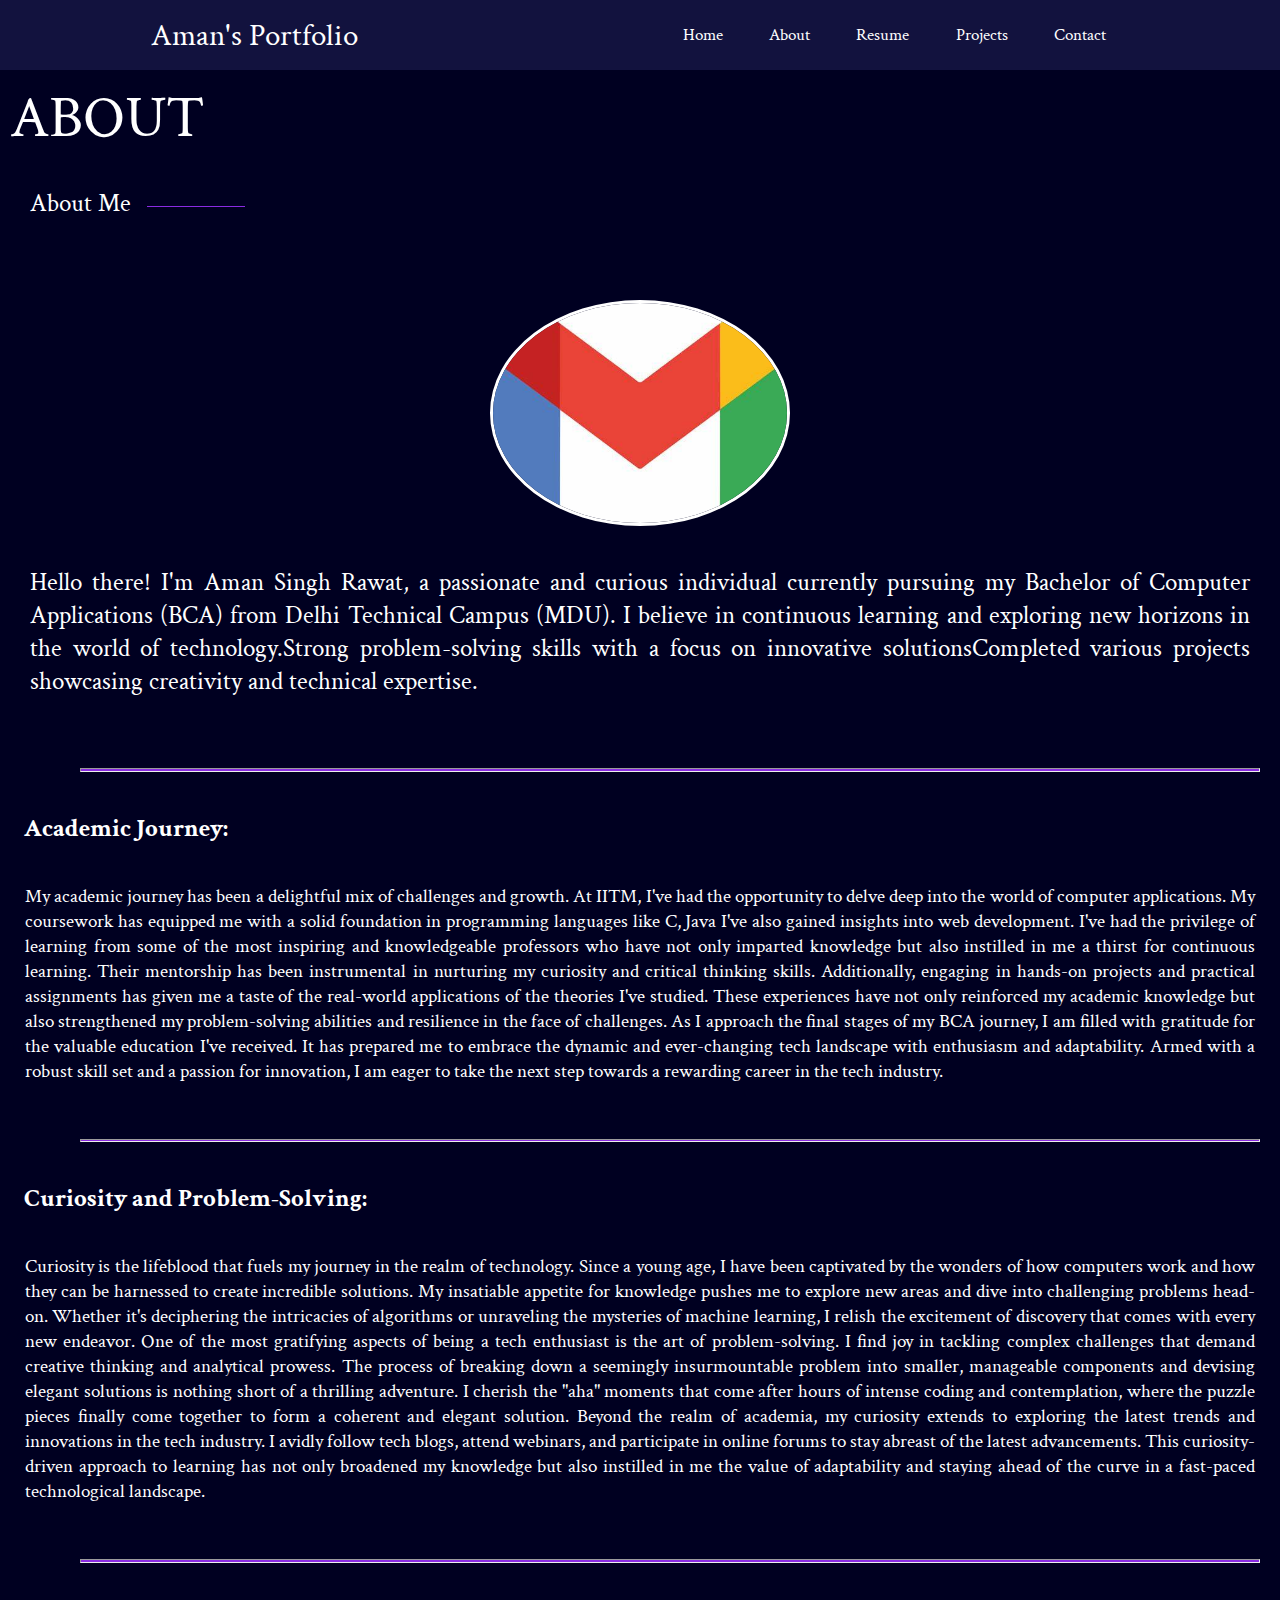
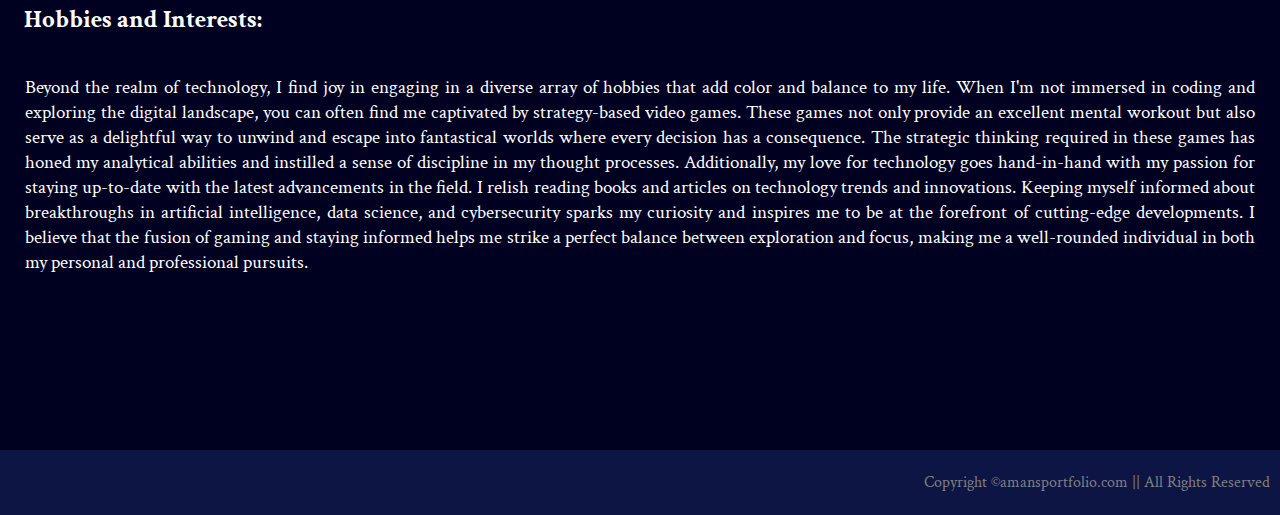
<file: aboutme.html>
<!DOCTYPE html>
<html lang="en">

<head>
    <meta charset="UTF-8">
    <meta name="viewport" content="width=device-width, initial-scale=1.0">
    <title>Aman - Developer - Portfolio</title>
    <link rel="preconnect" href="https://fonts.googleapis.com">
    <link rel="preconnect" href="https://fonts.gstatic.com" crossorigin>
    <link href="https://fonts.googleapis.com/css2?family=Crimson+Text&display=swap" rel="stylesheet">
    <link rel="stylesheet" href="index.css">
    <!-- Additional CSS files can be added here -->
</head>

<body>
    <header>
        <nav>
            <div class="left">Aman's Portfolio</div>
            <div class="right">
                <ul>
                    <li><a href="/index.html">Home</a></li>
                    <li><a href="/aboutme.html">About</a></li>
                    <li><a href="/resume.html">Resume</a></li>
                    <li><a href="/project.html">Projects</a></li>
                    <li><a href="/contact.html">Contact</a></li>
                   
                </ul>
                
            </div>
        </nav>
    </header>
    
        <div class="hero">
            <article class="article" >
                <div class="head">
                <h1> About
                </h1>
                <p class="heading">
                    About Me
                <div class="vertical-line"></div>
                </p>
                <img src="gmail.jfif">
                <p class="align">
                    Hello there! I'm Aman Singh Rawat, a passionate and curious individual currently pursuing my
                    Bachelor of
                    Computer Applications (BCA) from Delhi Technical Campus (MDU). I believe in continuous learning and
                    exploring new horizons in the world of technology.Strong problem-solving skills with a focus on
                    innovative solutionsCompleted various projects showcasing creativity and technical expertise.
                </p>
            </article>
            
            <div class="aboutme">
                <hr>
                <h6>Academic Journey:</h6>
            <p class="justify">My academic journey has been a delightful mix of challenges and growth. At IITM, I've had
                the opportunity
                to delve deep into the world of computer applications. My coursework has equipped me with a solid
                foundation in programming languages like C, Java I've also gained insights into
                web development.
                I've had the privilege of learning from some of the most inspiring and knowledgeable professors who have
                not only imparted knowledge but also instilled in me a thirst for continuous learning. Their mentorship
                has been instrumental in nurturing my curiosity and critical thinking skills. Additionally, engaging in
                hands-on projects and practical assignments has given me a taste of the real-world applications of the
                theories I've studied. These experiences have not only reinforced my academic knowledge but also
                strengthened my problem-solving abilities and resilience in the face of challenges.

                As I approach the final stages of my BCA journey, I am filled with gratitude for the valuable education
                I've received. It has prepared me to embrace the dynamic and ever-changing tech landscape with
                enthusiasm and adaptability. Armed with a robust skill set and a passion for innovation, I am eager to
                take the next step towards a rewarding career in the tech industry.
            </p>
            <hr>
            <h6>Curiosity and Problem-Solving:</h6>
            <p class="justify">Curiosity is the lifeblood that fuels my journey in the realm of technology. Since a
                young age, I have been captivated by the wonders of how computers work and how they can be harnessed to
                create incredible solutions. My insatiable appetite for knowledge pushes me to explore new areas and
                dive into challenging problems head-on. Whether it's deciphering the intricacies of algorithms or
                unraveling the mysteries of machine learning, I relish the excitement of discovery that comes with every
                new endeavor.
                
                One of the most gratifying aspects of being a tech enthusiast is the art of problem-solving. I find joy
                in tackling complex challenges that demand creative thinking and analytical prowess. The process of
                breaking down a seemingly insurmountable problem into smaller, manageable components and devising
                elegant solutions is nothing short of a thrilling adventure. I cherish the "aha" moments that come after
                hours of intense coding and contemplation, where the puzzle pieces finally come together to form a
                coherent and elegant solution.
                
                Beyond the realm of academia, my curiosity extends to exploring the latest trends and innovations in the
                tech industry. I avidly follow tech blogs, attend webinars, and participate in online forums to stay
                abreast of the latest advancements. This curiosity-driven approach to learning has not only broadened my
                knowledge but also instilled in me the value of adaptability and staying ahead of the curve in a
                fast-paced technological landscape.
            </p>
            <hr>
            <h6>Hobbies and Interests:</h6>
            <p class="justify">Beyond the realm of technology, I find joy in engaging in a diverse array of hobbies that
                add color and balance to my life. When I'm not immersed in coding and exploring the digital landscape,
                you can often find me captivated by strategy-based video games. These games not only provide an
                excellent mental workout but also serve as a delightful way to unwind and escape into fantastical worlds
                where every decision has a consequence. The strategic thinking required in these games has honed my
                analytical abilities and instilled a sense of discipline in my thought processes.

                Additionally, my love for technology goes hand-in-hand with my passion for staying up-to-date with the
                latest advancements in the field. I relish reading books and articles on technology trends and
                innovations. Keeping myself informed about breakthroughs in artificial intelligence, data science, and
                cybersecurity sparks my curiosity and inspires me to be at the forefront of cutting-edge developments. I
                believe that the fusion of gaming and staying informed helps me strike a perfect balance between
                exploration and focus, making me a well-rounded individual in both my personal and professional
                pursuits.
            </p>
</div>
        </div>
  

    <footer class="mt">
        <div class="footer">
            <div class="footer-first">
            <h3></h3>
        </div>
    </div>
        <div class="footer-rights">
            Copyright &#169;amansportfolio.com || All Rights Reserved
        </div>
    </footer>
</body>

</html>
</file>
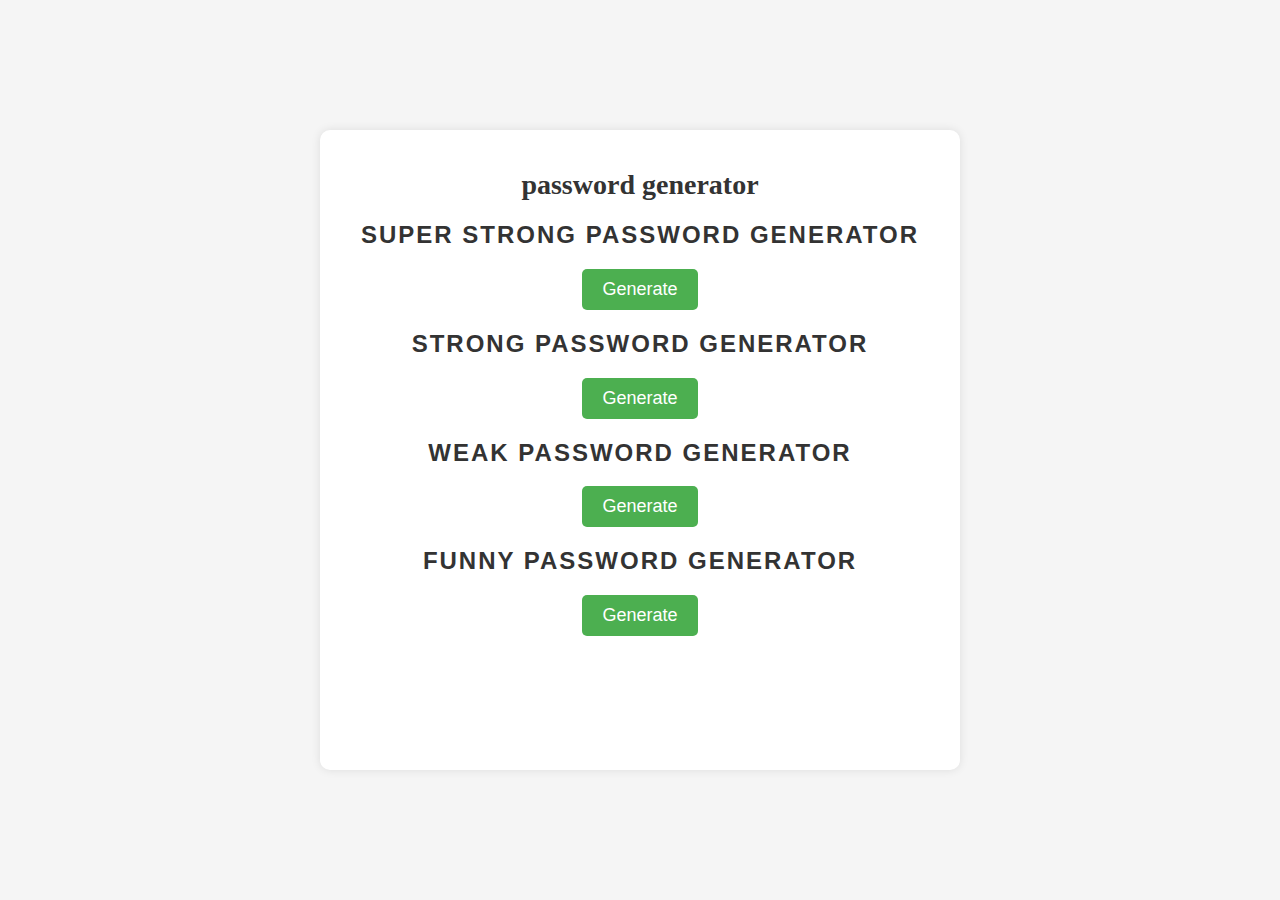
<file: pass.html>
<!DOCTYPE html>
<html>

<head>
  <meta charset="utf-8">
  <meta name="viewport" content="width=device-width, initial-scale=1.0">
  <title>password generator</title>
  <!-- <link href="pass.css" rel="stylesheet" type="text/css" /> -->
</head>
<style>
  html {
    height: 100%;
    width: 100%;
    margin: 0px;
    padding: 0px;
    background-color: #f5f5f5;
  }
  
  .pass {
    position: absolute;
    top: 50%;
    left: 50%;
    transform: translate(-50%, -50%);
    text-align: center;
    width: 600px;
    height: 600px;
    background-color: #ffffff;
    border-radius: 10px;
    box-shadow: 0 0 10px rgba(0, 0, 0, 0.1);
    padding: 20px;
  }
  
  body {
    margin: 0px;
    padding: 0px;
  }
  
  .pass h1 {
    font-size: 28px;
    margin-bottom: 20px;
    color: #333333;
  }
  
  .password-generator button {
    background-color: #4caf50;
    color: #ffffff;
    border: none;
    padding: 10px 20px;
    font-size: 18px;
    border-radius: 5px;
    cursor: pointer;
    transition: background-color 0.3s ease;
  }
  
  .password-generator button:hover {
    background-color: #45a049;
  }
  
  .password-generator p {
    font-size: 20px;
    color: #333333;
    margin-top: 10px;
  }
  
  h2 {
    font-family: "Arial", sans-serif;
    font-size: 24px;
    font-weight: bold;
    color: #333333;
    text-transform: uppercase;
    letter-spacing: 2px;
  }
  
  @media screen and (max-width: 600px) {
    h1 {
      font-size: 8px;
      margin-bottom: 6px;
      color: #333333;
    }
    
    .pass {
      display:absolute;
      justify-content: center;
      position: absolute;
      margin: 10px;
      padding: 20px;
      max-width: 90%;
      height: auto; 
      background-color: #ffffff;
      border-radius: 10px;
      box-shadow: 0 0 10px rgba(0, 0, 0, 0.1);
      text-align: center;
    }
    .pass h2{
      font-size:18px;
    }
  }
  
  
  
    
</style>
<body>
<div class = "pass">
<h1>password generator</h1>
<div class = "password-generator">
<h2> Super Strong password generator</h2>
  <button onclick="GenerateSuperStrongPassword()"> Generate </button> 
  <p id = "super-strong"></p>
</div>

  
  <div class = "password-generator">
<h2>Strong password generator</h2>
  <button onclick="GenerateStrongPassword()"> Generate </button> 
  <p id = "strong"></p>
</div>

  
  <div class = "password-generator">
<h2> weak password generator</h2>
    
  <button onclick="GenerateWeakPassword()"> Generate </button> 
  <p id = "weak"></p>
</div>

<div class = "password-generator">
<h2>funny password generator</h2>
  
  <button onclick="GenerateFunnyPassword()"> Generate </button> 
  <p id = "funny"></p>
</div>
</div>
  
  <!-- <script src="pass.js"></script> -->

  <!--
  This script places a badge on your repl's full-browser view back to your repl's cover
  page. Try various colors for the theme: dark, light, red, orange, yellow, lime, green,
  teal, blue, blurple, magenta, pink!
  -->


  <script>

 //  to generate a SuperStrongPassword

 function GenerateSuperStrongPassword(){
    const lowerCaseChars = "abcdefghijklmnopqrstuvwxyz";
   const upperCaseChars = "ABCDEFGHIJKLMNOPQRSTUVWXYZ";
   const specialChars = "!@#$%^&*()";
   const numbers = "0123456789";
 
 let password = ""
 password += lowerCaseChars[Math.floor(Math.random() * lowerCaseChars.length)]
 password += upperCaseChars[Math.floor(Math.random() * upperCaseChars.length)]
 password += specialChars[Math.floor(Math.random() * specialChars.length)]
 password += numbers[Math.floor(Math.random() * numbers.length)]
 
 const remainingChars = lowerCaseChars + upperCaseChars + specialChars + numbers
 
 for(let i = 0 ; i<=8;i++){
   password = password + remainingChars[Math.floor(Math.random() * remainingChars.length)]
 }
 
 document.getElementById("super-strong").textContent=password
 }
 
  //  to generate a StrongPassword
 
 
 function GenerateStrongPassword(){
    const lowerCaseChars = "abcdefghijklmnopqrstuvwxyz";
   const upperCaseChars = "ABCDEFGHIJKLMNOPQRSTUVWXYZ";
   const specialChars = "!@#$%^&*()";
 
 let password = ""
 
 password += lowerCaseChars[Math.floor(Math.random() * lowerCaseChars.length)]
 password += upperCaseChars[Math.floor(Math.random() * upperCaseChars.length)]
 password += specialChars[Math.floor(Math.random() * specialChars.length)]
 
 const remainingChars = lowerCaseChars + upperCaseChars + specialChars
 
 for(let i = 0 ; i<=8;i++){
   password = password + remainingChars[Math.floor(Math.random() * remainingChars.length)]
 }
 
 document.getElementById("strong").textContent=password
 }
 
 // to generate a weak password
 
 function GenerateWeakPassword(){
    const lowerCaseChars = "abcdefghijklmnopqrstuvwxyz";
 
 let password = ""
 
 for(let i = 0 ; i<9;i++){
   password +=lowerCaseChars[Math.floor(Math.random() * lowerCaseChars.length)]
 }
 
 document.getElementById("weak").textContent=password
 }
 
 function GenerateFunnyPassword(){
   const funnyWords = [
   "banana",
   "squirrel",
   "cheese",
   "penguin",
   "bubblegum",
   "noodle",
   "giraffe",
   "jellyfish",
   "whiskers",
   "wombat",
   "flamingo",
   "boomerang",
   "hippopotamus",
   "kangaroo",
   "polka",
   "taco",
   "unicorn",
   "waffle",
   "yodel",
   "zigzag"
 ]
 
 const randomIndex = Math.floor(Math.random()*funnyWords.length)
 const password  = funnyWords[randomIndex]
 document.getElementById("funny").textContent=password
 }
 
  </script>
  <!-- <script src="https://replit.com/public/js/replit-badge-v2.js" theme="dark" position="bottom-right"></script> -->
</body>

</html>
</file>
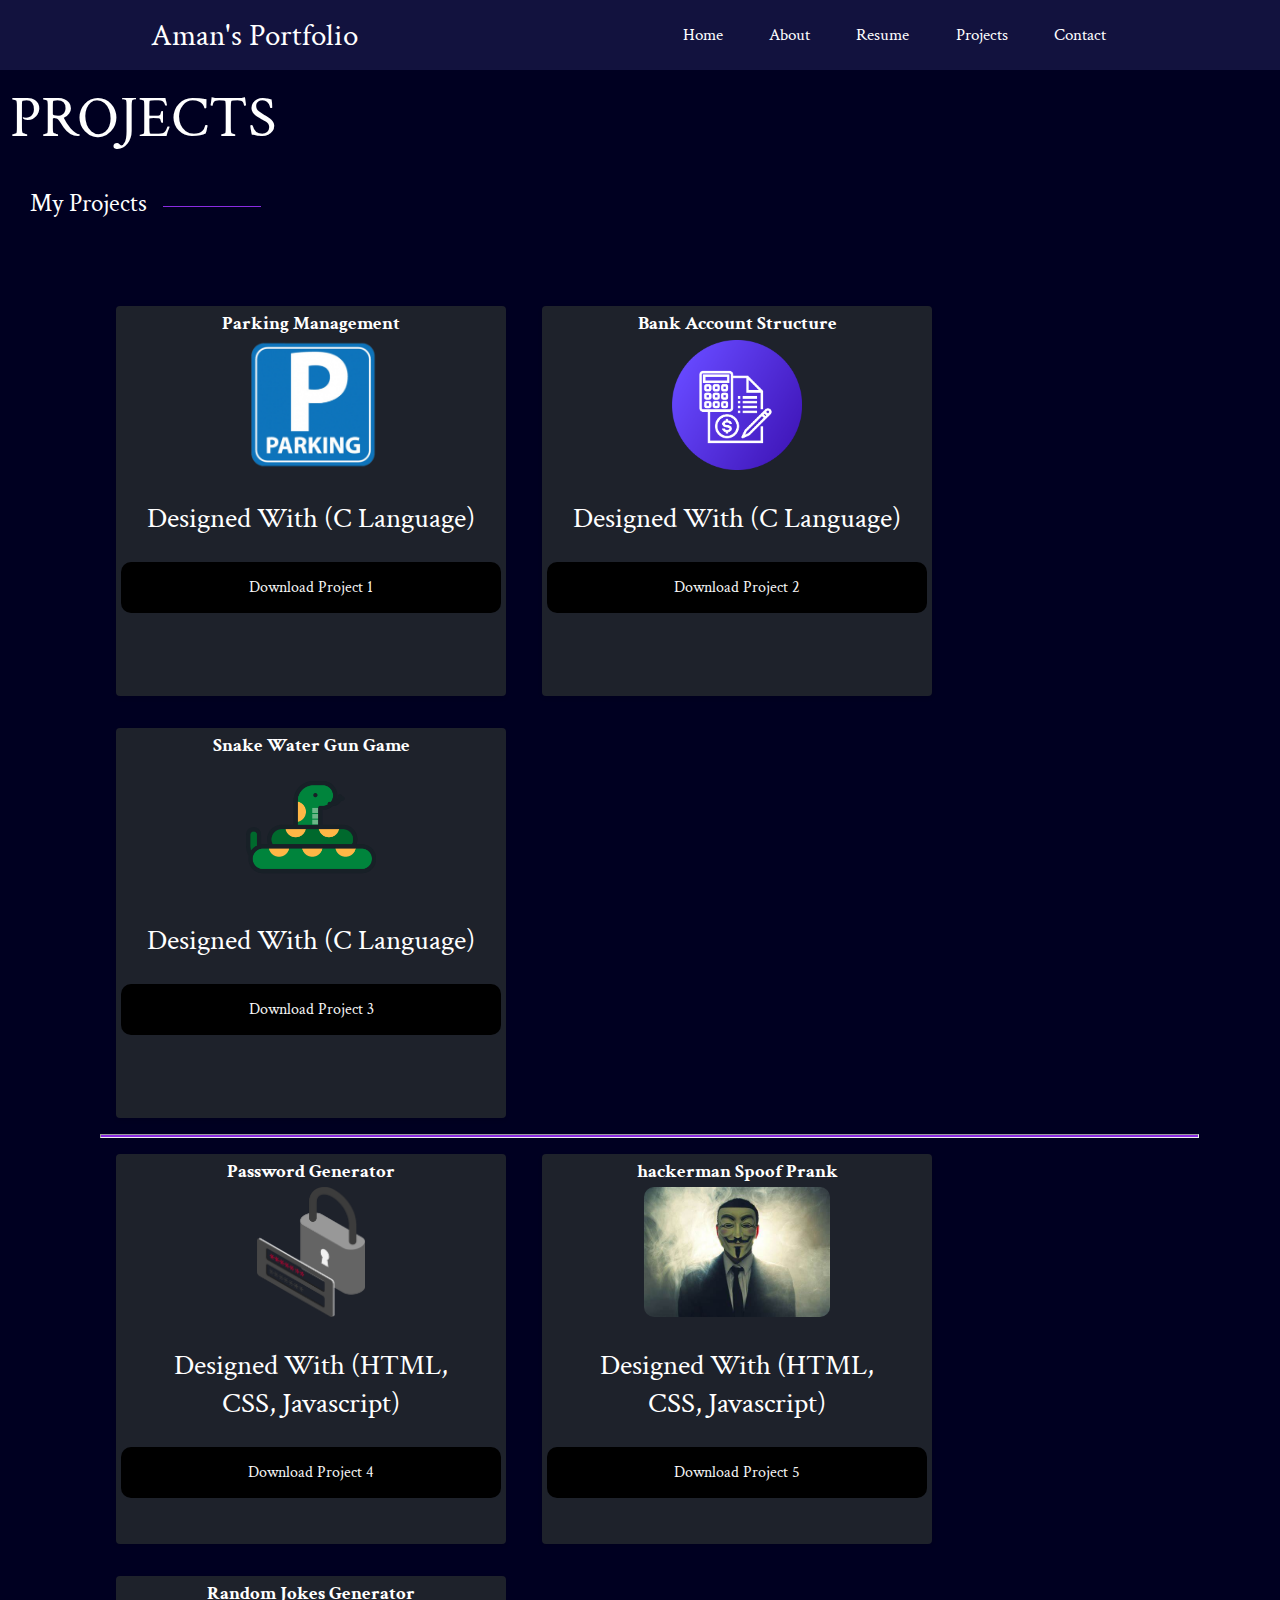
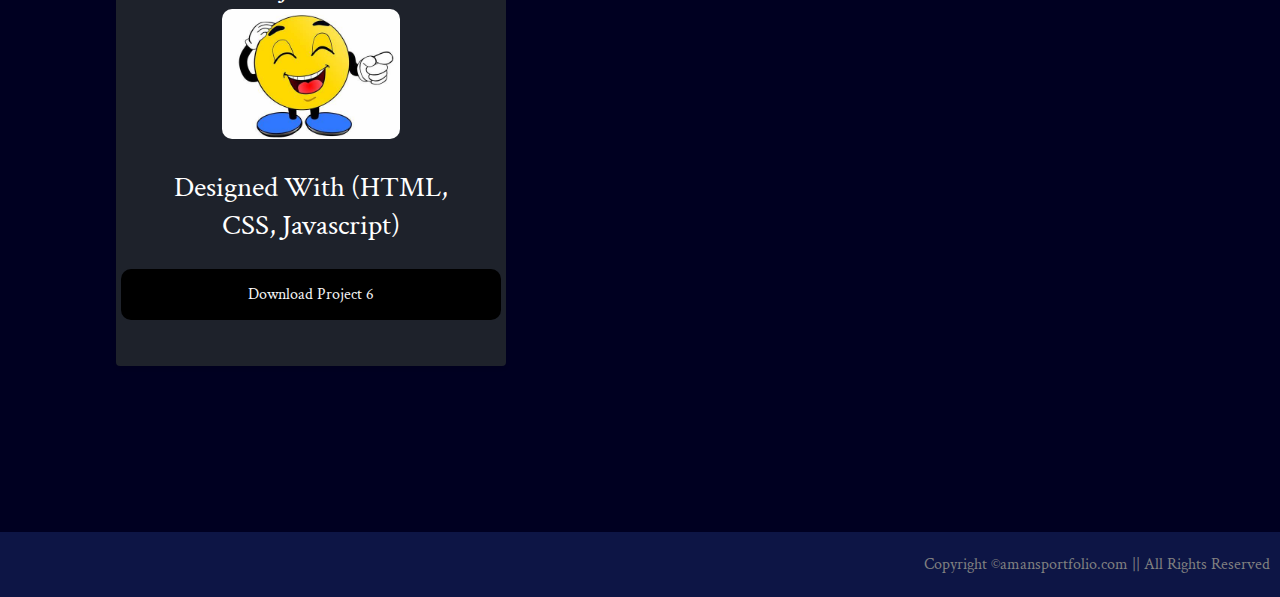
<file: project.html>
<!DOCTYPE html>
<html lang="en">

<head>
    <meta charset="UTF-8">
    <meta name="viewport" content="width=device-width, initial-scale=1.0">
    <title>Aman - Developer - Portfolio</title>
    <link rel="preconnect" href="https://fonts.googleapis.com">
    <link rel="preconnect" href="https://fonts.gstatic.com" crossorigin>
    <link href="https://fonts.googleapis.com/css2?family=Crimson+Text&display=swap" rel="stylesheet">
    <link rel="stylesheet" href="index.css">


    <!-- Additional CSS files can be added here -->
</head>

<body>
    <header>
        <nav>
            <div class="left">Aman's Portfolio</div>
            <div class="right">
                <ul>
                    <li><a href="/index.html">Home</a></li>
                    <li><a href="/aboutme.html">About</a></li>
                    <li><a href="/resume.html">Resume</a></li>
                    <li><a href="/project.html">Projects</a></li>
                    <li><a href="/contact.html">Contact</a></li>
                   
                </ul>
                
            </div>
        </nav>
    </header>
    <div class="head">
    <h1>Projects</h1>
    <p class="heading">
       My Projects
    <div class="vertical-line"></div>
    </p>
    <div class="projectdiv">
        <div class="row">
    <div class="project" onclick="downloadPDF('parkingmangsystem.c')">
        <h3>Parking Management</h3>
        <!-- Add link to download PDF for Project 1 -->
        <img src="parking_PNG37.png">
        <p>Designed With (C Language)</p>
        <a href="parkingmangsystem.c" download>Download Project 1
        </a>
    </div>
    <div class="project" onclick="downloadPDF('parkingmangsystem.c')">
        <h3>Bank Account Structure</h3>
        <!-- Add link to download PDF for Project 1 -->
        <img src="account_icon.png">
        <p>Designed With (C Language)</p>
        <a href="bankacc_Structure.c" download>Download Project 2
        </a>
    </div>
    <div class="project" onclick="downloadPDF('parkingmangsystem.c')">
        <h3>Snake Water Gun Game</h3>
        <!-- Add link to download PDF for Project 1 -->
        <img src="snake.png">
        <p>Designed With (C Language)</p>
        <a href="snake_water_gun.c" download>Download Project 3
        </a>
    </div>
</div>

<hr>

<div class="row">
    
    <div class="project" onclick="downloadPDF('parkingmangsystem.c')">
        <h3> Password Generator</h3>
        <!-- Add link to download PDF for Project 1 -->
        <img src="passgeneate.png">
        <p>Designed With (HTML, CSS, Javascript)</p>
        <a href="pass.html" download>Download Project 4
        </a>
    </div>
    <div class="project" onclick="downloadPDF('parkingmangsystem.c')">
        <h3>hackerman  Spoof Prank</h3>
        <!-- Add link to download PDF for Project 1 -->
        <img src="hack.jfif">
        <p>Designed With (HTML, CSS, Javascript)</p>
        <a href="hackerman.html" download>Download Project 5
        </a>
    </div>
    <div class="project" onclick="downloadPDF('parkingmangsystem.c')">
        <h3>Random Jokes Generator</h3>
        <!-- Add link to download PDF for Project 1 -->
        <img src="jokes.png">
        <p>Designed With (HTML, CSS, Javascript)</p>
        <a href="randomjokes.html" download>Download Project 6
        </a>
    </div>
</div>
</div>
</div>
<footer class="mt">
    <div class="footer">
    <div class="footer-first">
        <h3></h3>
    </div>
  </div>
    <div class="footer-rights">
      Copyright &#169;amansportfolio.com || All Rights Reserved
    </div>
<div class="back-to-top-btn" onclick="scrollToTop()">&#8679;</div>

</footer>

</body>

</html>
</file>
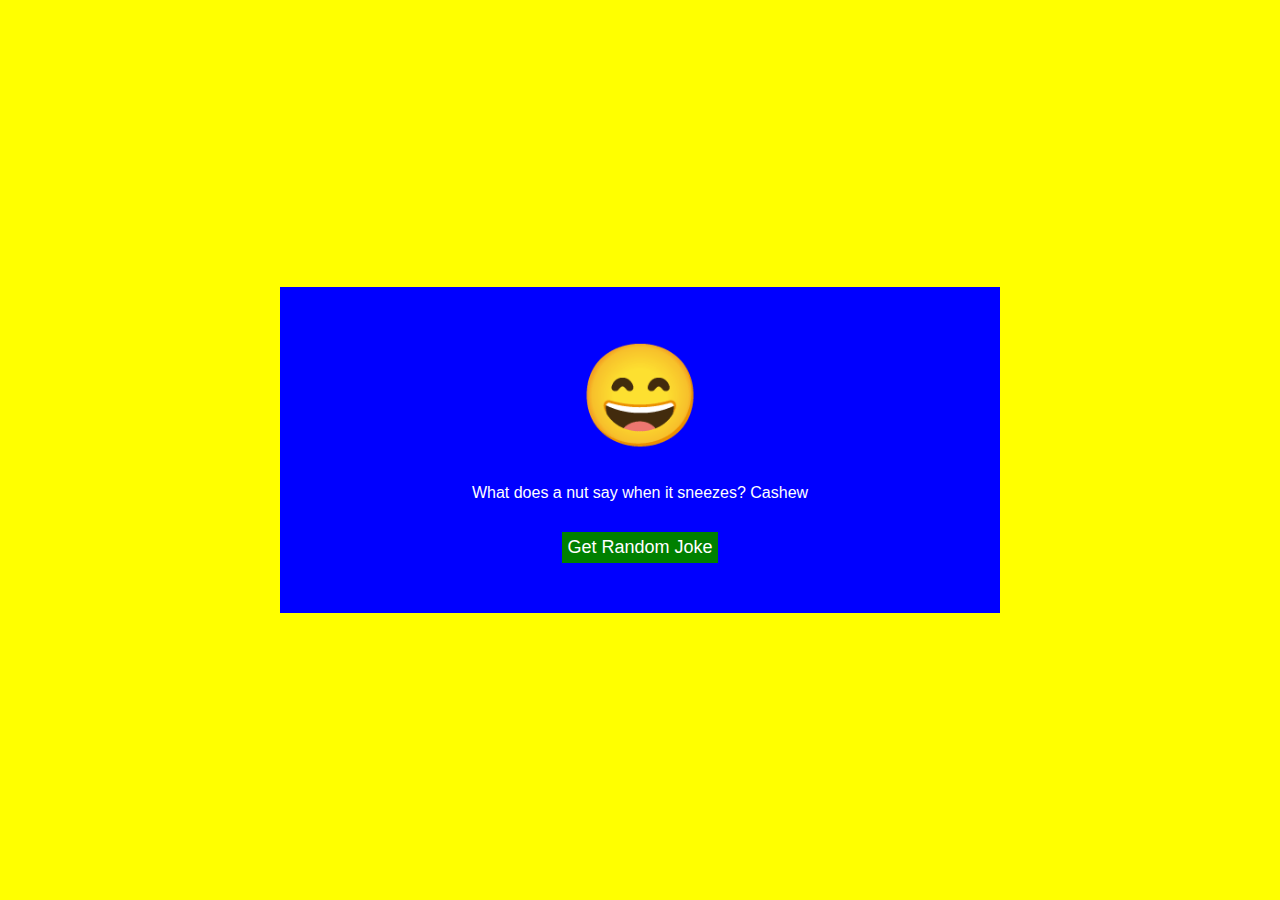
<file: randomjokes.html>
<!DOCTYPE html>
<html>

<head>
  <meta charset="utf-8">
  <meta name="viewport" content="width=device-width">
  <title>replit</title>
</head>
<title>Random Joke Generator</title>
<style>
    * {
  padding: 0px;
  margin: 0px;
  box-sizing: border-box;
  font-family: 'Lucida Sans', 'Lucida Sans Regular', 'Lucida Grande', 'Lucida Sans Unicode', Geneva, Verdana, sans-serif;
}

body {
  font-family: Arial, sans-serif;
  background-color: yellow;
  display: flex;
  align-items: center;
  justify-content: center;
  height: 100vh;
  margin: 0;
}

.wrapper {
  width: 80vmin;
  padding: 50px 40px;
  background-color: blue;
  position: absolute;
  top: 50%;
  left: 50%;
  transform: translate(-50%, -50%);
  box-shadow: rgba(red, green, blue, alpha);
}

span {
  display: block;
  text-align: center;
  font-size: 100px;
}

p {
  font-size: 16px;
  color: white;
  font-weight: 400;
  text-align: center;
  margin: 30px 0;
}

button {
  background-color: green;
  color: white;
  border: none;
  padding: 5px;
  font-size: 18px;
  text-align: center;
  display: flex;
  margin: 0 auto;
  cursor: pointer;
}
</style>
<body>
  <div class="wrapper">
    <span>
      😄
    </span>
    <p id="joke-container">   
    </p> 
      <button id="btn"> Get Random Joke</button>   
  </div>

<script>
    document.addEventListener("DOMContentLoaded", function() {
  const jokecontainer = document.getElementById("joke-container");
  const btn = document.getElementById("btn");
  const joke = [`Why did the banana go to the hospital? He was peeling really bad `,

    `What three candies can you find in every school? Nerds, DumDums, and Smarties `,

    `What do lawyers wear to court? Lawsuits `,

    `What's Forrest Gump’s Gmail password? 1forrest1`,

    `What's a bear with no teeth called? A gummy bear `,

    `Why couldn't the bad sailor learn his alphabet? Because he always got lost at C `,

    `Why did the scientist take out his doorbell? He wanted to win the no-bell prize `,

    `Why was the student's report card wet? It was below C level!`,

    `I'll do algebra, tackle geometry, maybe even a little calculus… But graphing is where I draw the line `,

    `What does a nut say when it sneezes? Cashew `,

    `What's a snake's favorite subject? Hisstory `,

    `Why wouldn't the shrimp share his food? Because he was a little shellfish `,

    `Why did the chicken get a penalty? For fowl play `,

    `Why do cows wear bells? Because their horns don't work `,

    `How do billboards talk? Sign language `,

    `Why don't penguins like talking to strangers at parties? They find it hard to break the ice `,

    `Why do seagulls fly over the sea? Because if they flew over the bay they'd be called bagels `,

    `What has a bed that you can't sleep in? A river `,

    `Why did the golfer wear two pairs of pants? In case he got a hole in one `,

    `The inventor of the throat lozenge has died  There will be no coffin at his funeral `,

    `What's the most musical part of the chicken? The drumstick `,

    `How long does it take to make butter? An echurnity!`,

    `What do you call cheese that is not yours? Nacho cheese!`,

    `How does a squid go into battle? Well armed `,

    `What do you call anxious dinosaurs? Nervous Rex `,

    `What did the baby corn say to the mama corn? Where's pop corn?`,

    `What did the tree say to the wind? Leaf me alone!`,

    `What do you call someone who plays tricks on Halloween? Prankenstein `,

    `How does the ocean say hello? It waves `,

    `Why couldn't the bike stand up? It was too tired `,

    `Everyone has it, and no one can lose it  What is it? A shadow `,

    `Why could the bee not hear what people were saying? He had wax in his ears `,

    `What do you call bees that produce milk? Boo-bees `,

    `What do you call a T-Rex that's been beaten up? Dino-sore `,

    `Why did the cookie go to the doctors? Because he felt crummy `,

    `What disease do you get when you put up the Christmas decorations? Tinselitus `,

    `How do you stop a bull from charging? Cancel its credit card `,

    `What do you get when you cross a snowman with a vampire? Frostbite `,

    `What do you call a shoe made out of a banana? A slipper `,

    `Where do beef burgers go to dance? The meatball `,

    `What did the axe murderer say to the judge? It was an axe-ident `,

    `How do you make a Swiss roll? Push him down a mountain `,

    `Where do Volkswagens go when they get old? The old Volks home `,

    `What do you call a person who tells dad jokes but has no kids? A faux pa `,

    `What's a skeleton's favorite musical instrument? The trom-bone `,

    `What kind of button doesn't unbutton? A belly button `,

    `What musical instrument is found in the bathroom? A tube-a toothpaste `,

    `Where do sheep go to get their hair cut? The baa-baa shop `,

    `What do prisoners use to call each other? Cell phones `,

    `A guy walked into a bar… And was disqualified from the limbo contest `,

    `Which U S  state has the smallest soft drinks? Minne-sota`,

    `Why did the computer go to the doctor? It had a virus `,

    `What runs around a yard without actually moving? A fence `,

    `What kind of shoes do ninjas wear? Sneakers`,

    `When does Friday come before Thursday? In the dictionary `,

    `What kind of music do planets listen to? Nep-tunes `,

    `Why did the boy bring the ladder to school? He was going to high school `,

    `Why is corn such a good listener? Because it's all ears `,

    `Why did the policeman go to the baseball game? He'd heard that someone had stolen a base!`,

    `What's E T  short for? He's got little legs `,

    `Why was the sand wet? Because the sea weed `,

    `What did the first street say to the second street? I'll meet you at the intersection `,

    `Why was the math book sad? Because it had so many problems `,

    `What do call it when you help a lemon that's in trouble? Lemon-aid `,

    `Have you heard about the pregnant bed bug? She's going to have her baby in the spring `,

    `What do you call a boat with a hole in the bottom? A sink `,

    `Where do hamburgers go to dance? They go to the meat-ball `,

    `Why can't you trust the king of the jungle? Because he's always lion `,

    `What did one toilet say to the other toilet? You look flushed `,

    `What's orange and sounds like a parrot? A carrot `,

    `I used to have a job collecting leaves  I was raking it in `,

    `When does a joke become a dad joke? When the punch line becomes apparent `,

    `What never asks questions, but is often answered? A doorbell `,

    `Why are teddy bears never hungry? Because they're always stuffed `,

    `Why did the chicken cross the playground? To get to the other slide `,

    `What rhymes with orange? No it doesn’t `,

    `Did you hear about the population of Ireland's capital? It's Dublin `,

    `Why did the pig get hired by the restaurant? He was really good at bacon `,

    `Why did Santa study music at college? To improve his rapping skills `,

    `How do you impress a female baker? Bring her flours `,

    `What creature is smarter than a talking parrot? A spelling bee `,

    `What did the red light say to the green light? Don't look, I'm changing `,

    `What do you call a pile of cats? A meow-ntain `,

    `Why can't you trust atoms? They make up everything!`,

    `Why can’t two elephants go swimming? Because they only have one pair of trunks `,

    `I drew up plans for Duckingham Palace, but I can’t find them  So I guess we’ll just have to ‘wing’ it `,

    `What did the first plate say to the second plate? Dinner's on me `,

    `How do snails fight? They slug it out `,

    `What did the triangle say to the circle? You're pointless `,

    `What do you call a sleeping bull? A bull-dozer `,

    `How do you stop moles digging in your garden? Hide the spade `,

    `Why did the opera singer go sailing? She wanted to hit the high Cs `,

    `What would bears be without bees? Ears `,

    `What can be broken, but can't be held? A promise `,

    `Why did the barber win the race? He knew a shortcut `,

    `What did the 0 say to the 8? Nice belt!`,

    `What did the swordfish say to the marlin? You're looking sharp `,

    `Why couldn't the toilet paper cross the road? Because it got stuck in a crack `,

    `Why did the melon jump into the lake? It wanted to be a water-melon `]

  function getrandomjoke() {
    let randomIndex = Math.floor(Math.random() * joke.length)
    return joke[randomIndex]
  }
  function displayrandomjoke() {
    let randomjoke = getrandomjoke()
    jokecontainer.textContent = randomjoke
  }
  btn.addEventListener("click", displayrandomjoke);
  displayrandomjoke();
})
</script>
</body>

</html>
</file>
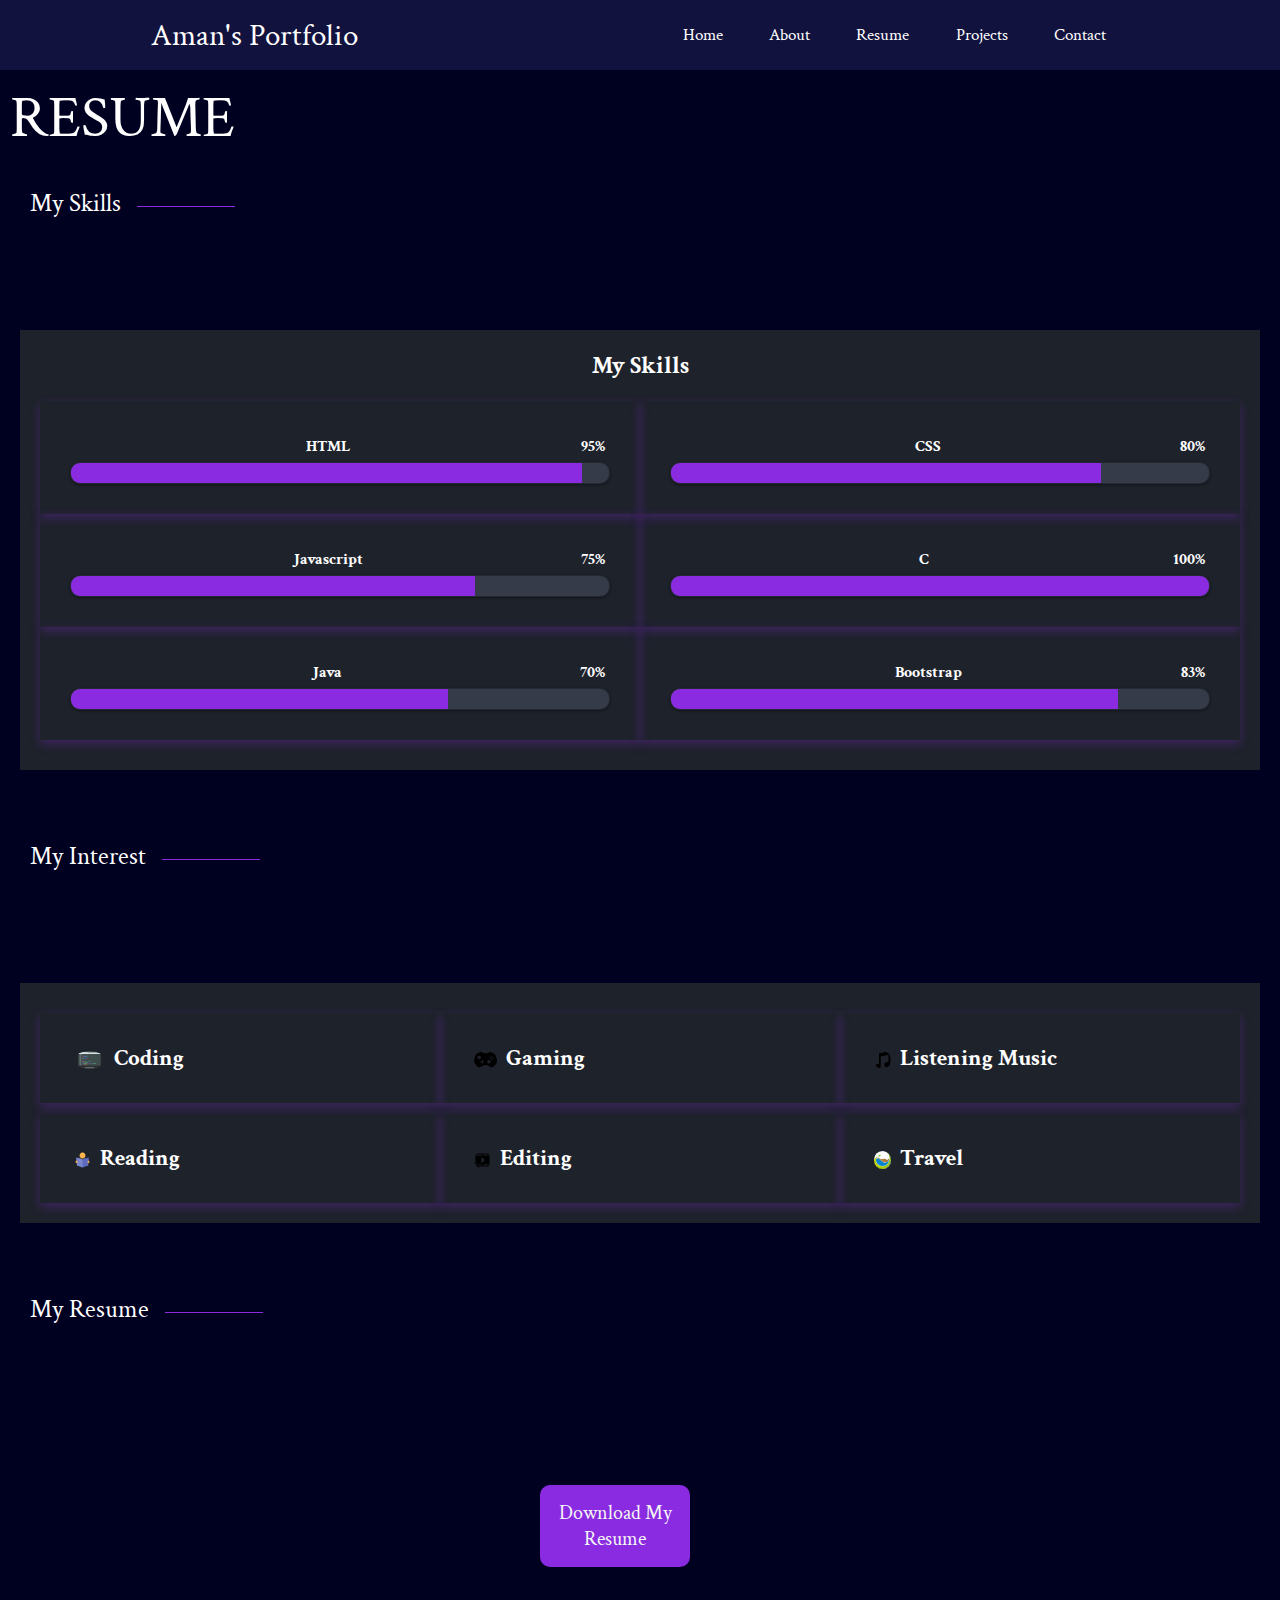
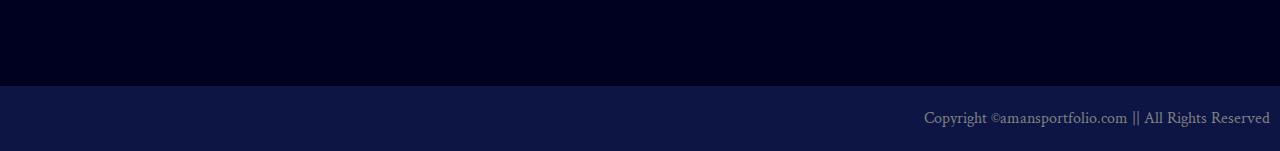
<file: resume.html>
<!DOCTYPE html>
<html lang="en">

<head>
    <meta charset="UTF-8">
    <meta name="viewport" content="width=device-width, initial-scale=1.0">
    <title>Aman - Developer - Portfolio</title>
    <link rel="preconnect" href="https://fonts.googleapis.com">
    <link rel="preconnect" href="https://fonts.gstatic.com" crossorigin>
    <link href="https://fonts.googleapis.com/css2?family=Crimson+Text&display=swap" rel="stylesheet">
    <link rel="stylesheet" href="index.css">
    <!-- Additional CSS files can be added here -->
</head>
<body>
    <header>
        <nav>
            <div class="left">Aman's Portfolio</div>
            <div class="right">
                <ul>
                    <li><a href="/index.html">Home</a></li>
                    <li><a href="/aboutme.html">About</a></li>
                    <li><a href="/resume.html">Resume</a></li>
                    <li><a href="/project.html">Projects</a></li>
                    <li><a href="/contact.html">Contact</a></li>
                   
                </ul>
                
            </div>
        </nav>
    </header>

<div class="head">
    <h1>Resume</h1>
<p class="heading">
    My Skills
<div class="vertical-line"></div>
</p>
<div class="skill">
    <h2>My Skills</h2>
    <div class="row">
        <li>
            <h4>HTML
                <i class="val">95%</i>
            </h4>
            
            <span class="bar"><span class="html"></span>
        </span>
    </li>
    <div class="row">
        <li>
            <h4>CSS
                <i class="val">80%</i>
            </h4>
            <span class="bar"><span class="css"></span>
        </span>
    </li>
</div>
</div>
<div class="row">
        <li>
            <h4>Javascript
                <i class="val">75%</i>
            </h4>
            <span class="bar"><span class="javascript"></span>
        </span>
        </li>
        <div class="row">
            <li>
                <h4>C
                    <i class="val">100%</i>
                </h4>
                <span class="bar"><span class="c"></span>
            </span>
        </li>
    </div>
</div>
    <div class="row">
        <li>
            <h4>Java
                <i class="val">70%</i>
            </h4>
            <span class="bar"><span class="java"></span>
        </span>
    </li>
    <div class="row">
        <li>
            <h4>Bootstrap
                <i class="val">83%</i>
            </h4>
            <span class="bar"><span class="bootstrap"></span>
        </span>
    </li>
</div>
</div>
</div>

</div>
<div class="head">
    <p class="heading">
       My Interest
    <div class="vertical-line"></div>
    </p>
<div class="interest">
    <div class="row">
        <li>
            <h4>
            <img src="coding.png" alt="">
            
            Coding
        </h4>
    </li>
        <div class="row"></div>
        <li>
            <h4>
                <img src="reading.png" alt="">

                Reading
            </h4>
        </li>
       
    </div>
    <div class="row">
        <li>
        <h4>
            <img src="gaming.png" alt="">
            
            Gaming
        </h4>
    </li>
        <div class="row"></div>
        <li>
            <h4>
                <img src="editing.png" alt="">

                Editing
            </h4>
        </li>
        
    </div>
    <div class="row">
        <li>
        <h4>
            <img src="music.png" alt="">

            Listening Music
        </h4>
    </li>
        <div class="row"></div>
        <li>
            <h4>
                <img src="travel.png" alt="">
                Travel
            </h4>
        </li>
       
</div>
</div>

<p class="heading">
    My Resume
<div class="vertical-line"></div>
</p>
<div class="resumeupload">
    <div class="row">
        <div class="color">
        <li>
    <a href="resume.pdf" download>Download My Resume
    </a>
</div>
</li>
</div>
</div>
</div>
<footer class="mt">
    <div class="footer">
    <div class="footer-first">
        <h3></h3>
    </div>
  </div>
    <div class="footer-rights">
      Copyright &#169;amansportfolio.com || All Rights Reserved
    </div>
</footer>
</body>

</html>
</file>
<file: index.css>
* {
    margin: 0px;
    padding: 0px;
}



/* HOME SECTION */



body {
    background-color: rgb(0, 0, 33);
    color: white;
    font-family: 'Crimson Text', serif;
}

nav {
    display: flex;
    justify-content: space-around;
    align-items: center;
    height: 70px;
    background-color: rgb(18, 18, 62);
}

nav ul {
    display: flex;
    justify-content: center;
}

nav ul li {
    list-style: none;
    margin: 0 27px;
    font-size: 21px;
}

.left {
    font-size: 28px;
}

nav ul li a {
    text-decoration: none;
    color: white;
    position: relative;
}

nav ul li a::after {
    content: "";
    height: 3px;
    width: 0;
    position: absolute;
    background: blueviolet;
    left: 0;
    bottom: -10px;
    transition: 0.5s;
}

nav ul li a:hover::after {
    width: 100%;
}

.firstsection {
    display: flex;
    justify-content: space-around;
    margin: 100px 0;
}

.firstsection>div {
    width: 30%;
}

.leftsection {
    font-size: 3rem;
}

.rightsection img {
    margin: 50px 0;
    width: 80%;
}

.purple {
    color: blueviolet;
}

#element {
    color: blueviolet;
}

.secondsection {
    margin: 80px;
    width: 85vw;
    height: 135vh;
}

.secondsection h1 {
    font-size: 2rem;
}

main hr {
    margin: 40px 80px;
    border: 1;
    background: blueviolet;
    height: 1.5px;
    width: 90%;
}

.text-gray {
    color: gray;
    font-size: 30px;
}

.secondsection .box {
    background: white;
    width: 100%;
    height: 2px;
    margin: 56px 0;
    display: flex;
    position: relative;
    top: 10%;
}

.secondsection .vertical {
    height: 93px;
    width: 2px;
    background-color: white;
    margin: 0 130px;
}

.image-top {
    width: 23px;
    position: relative;
    top: -28px;
    left: -9px;
}

.vertical-title {
    position: relative;
    top: 100px;
    width: 150px;
    left: -50px;
    margin: 42px;
}

.vertical-desc {
    position: relative;
    top: 130px;
    color: gray;
    left: -50px;
    width: 150px;
    font-size: 17px;

}

footer {
    background-color: rgb(13, 21, 69);
    display: flex;
    justify-content: space-between;
    align-items: center;
    padding: 10px;
    text-align: right;
}

footer {
    display: flex;
    justify-content: space-between;
    align-items: center;
    padding: 10px;
    text-align: right;
}

.footer-rights {
    justify-content: space-between;
}


footer .footer-rights {
    text-align: center;
    color: gray;
    padding: 12px 0;
}


.back-to-top-btn {
    position: fixed;
    bottom: 20px;
    right: 20px;
    width: 40px;
    height: 40px;
    line-height: 40px;
    text-align: center;
    background-color: #007bff;
    color: #fff;
    border-radius: 50%;
    font-size: 24px;
    cursor: pointer;
    display: none;
}

.large-button {
    cursor: pointer;
    font-size: 10px;

    padding: 10px 20px;

}

.leftsection .large-button {
    padding: 12px;
    background-color: rgb(40, 4, 75);
    border-radius: 12px;
}

.leftsection .large-button:hover {
    box-shadow: 0 0 5px blueviolet, 0 0 25px blueviolet, 0 0 50px blueviolet, 0 0 200px blueviolet;
}

.mt {
    margin-top: 150px;
}

/* HOME SECTION ENDED HERE */


/* HOME RESPONSIVE SECTION STARTED */


@media screen and (max-width : 300px) {
    .leftsection {
        font-size: 18.3333px;
        width: 125px;
    }

    .right ul li {
        font-size: 7.6667px;
        margin: 3.1667px;
    }

    .secondsection h1 {
        font-size: 0.8333rem;
    }

    .rightsection img {
        margin: 16.6667px 0;
        width: 83.3333%;
        height: 83.3333px;
    }

    .text-gray {
        color: gray;
        font-size: 8.3333px;
    }

    .secondsection .box {
        background: white;
        width: 90%;
        height: 0.4167px;
        margin: 5.6667px 0;
        display: flex;
        position: relative;
        top: 2.0833%;
    }

    .secondsection .vertical {
        height: 33.3333px;
        width: 0.4167px;
        background-color: white;
        margin: 0 25.5px;
    }

    .image-top {
        width: 8.3333px;
        position: relative;
        top: -15.8333px;
        left: -2.5px;
        height: 8.3333px;
    }

    .secondsection {
        margin: 7.6667px;
        width: 96.8333vw;
        height: 54.1667vh;
    }

    .vertical-title {
        position: relative;
        top: 20.8333px;
        width: 31.25px;
        left: -12.9167px;
        margin: 8.75px;
        font-size: 5.4167px;
    }

    .vertical-desc {
        position: relative;
        top: 27.0833px;
        color: gray;
        left: -10.4167px;
        width: 36.25px;
        font-size: 5px;
    }

    .left {
        font-size: 11.8333px !important;
    }

    .firstsection>div {
        width: 33.3333%;
        margin: 16.6667px;
    }

    .footer-rights {
        font-size: 8.3333px;
        justify-content: space-between;
    }

    footer {
        display: flex;
        justify-content: space-between;
        align-items: center;
        padding: 8.3333px;
        text-align: right;
    }

    .mt {
        margin-top: 25px;
    }

    main hr {
        margin: 10px 20px;
        border: 1;
        background: blueviolet;
        height: 1.5px;
    }

}

@media (min-width: 301px) and (max-width: 362px) {
    .leftsection {
        font-size: 22px;
        width: 150px;
    }

    .right ul li {
        font-size: 8px;
        margin: 5px;
    }

    .secondsection h1 {
        font-size: 1rem;
    }

    .rightsection img {
        margin: 20px 0;
        width: 100%;
        height: 100px;
    }

    .text-gray {
        color: gray;
        font-size: 10px;
    }

    .secondsection .box {
        background: white;
        width: 90%;
        height: 0.5px;
        margin: 14px 0;
        display: flex;
        position: relative;
        top: 2.5%;
    }

    .secondsection .vertical {
        height: 40px;
        width: 0.5px;
        background-color: white;
        margin: 0 30px;
    }

    .image-top {
        width: 10px;
        position: relative;
        top: -19px;
        left: -3px;
        height: 10px;
    }

    .secondsection {
        margin: 20px;
        width: 90vw;
        height: 65vh;
    }

    .vertical-title {
        position: relative;
        top: 25px;
        width: 37.5px;
        left: -15.5px;
        margin: 10.5px;
        font-size: 6.5px;
    }

    .vertical-desc {
        position: relative;
        top: 32.5px;
        color: gray;
        left: -12.5px;
        width: 43.5px;
        font-size: 6px;
    }

    .left {
        font-size: 13px;
    }

    .firstsection>div {
        width: 40%;
        margin: 20px;
    }

    .footer-rights {
        font-size: 10px;
        justify-content: space-between;
    }


    footer {
        display: flex;
        justify-content: space-between;
        align-items: center;
        padding: 10px;
        text-align: right;
    }

    .mt {
        margin-top: 30px;
    }

    main hr {
        margin: 10px 30px;
        width: 80%;
        border: 1;
        background: blueviolet;
        height: 1.5px;
    }

    .box {
        left: 10px;
    }

}

@media (min-width: 362px) and (max-width: 401px) {
    .leftsection {
        font-size: 22px;
        width: 150px;
    }

    .right ul li {
        font-size: 9.95px;
        margin: 5.175px;
    }

    .secondsection h1 {
        font-size: 1rem;
    }

    .rightsection img {
        margin: 20px 0;
        width: 100%;
        height: 100px;
    }

    .text-gray {
        color: gray;
        font-size: 10px;
    }

    .secondsection .box {
        background: white;
        width: 100%;
        height: 0.5px;
        margin: 14px 0;
        display: flex;
        position: relative;
        top: 2.5%;
    }

    .secondsection .vertical {
        height: 40px;
        width: 0.5px;
        background-color: white;
        margin: 0 33.25px;
    }

    .image-top {
        width: 10px;
        position: relative;
        top: -19px;
        left: -3px;
        height: 10px;
    }

    .secondsection {
        margin: 20px;
        width: 85vw;
        height: 50vh;
    }

    .vertical-title {
        position: relative;
        top: 25px;
        width: 37.5px;
        left: -15.5px;
        margin: 10.5px;
        font-size: 6.5px;
    }

    .vertical-desc {
        position: relative;
        top: 32.5px;
        color: gray;
        left: -12.5px;
        width: 43.5px;
        font-size: 6px;
    }

    .left {
        font-size: 13px;
    }

    .firstsection>div {
        width: 40%;
        margin: 20px;
    }

    .footer-rights {
        font-size: 10px;
        justify-content: space-between;
    }


    footer {
        display: flex;
        justify-content: space-between;
        align-items: center;
        padding: 10px;
        text-align: right;
    }

    .mt {
        margin-top: 30px;
    }

    main hr {
        margin: 20px 40px;
        width: 80%;
        border: 1;
        background: blueviolet;
        height: 1.5px;
    }



    .box {
        left: 10px;
    }
}

@media (min-width: 401px) and (max-width: 450px) {

    .leftsection {
        font-size: 22.5px;
        width: 187.5px;
    }

    .right ul li {
        font-size: 11.5px;
        margin: 4.75px;
    }

    .secondsection h1 {
        font-size: 1.25rem;
    }

    .rightsection img {
        margin: 15px 0;
        width: 100%;
        height: 125px;
    }

    .text-gray {
        color: gray;
        font-size: 12.5px;
    }

    .footer-rights {
        font-size: 10px;
        justify-content: space-between;
    }

    .secondsection .box {
        background: white;
        width: 90.5%;
        height: 0.625px;
        margin: 8.5px 0;
        display: flex;
        position: relative;
        top: 3.125%;
    }

    .secondsection .vertical {
        height: 50px;
        width: 0.625px;
        background-color: white;
        margin: 0 37.672px;
    }

    .image-top {
        width: 12.5px;
        position: relative;
        top: -23.75px;
        left: -3.75px;
        height: 12.5px;
    }

    .secondsection {
        margin: 10.5px;
        width: 95.25vw;
        height: 55.25vh;
    }

    .vertical-title {
        position: relative;
        top: 31.25px;
        width: 46.875px;
        left: -19.375px;
        margin: 13.125px;
        font-size: 8.125px;
    }

    .vertical-desc {
        position: relative;
        top: 40.625px;
        color: gray;
        left: -15.625px;
        width: 54.75px;
        font-size: 7.5px;
    }

    .left {
        font-size: 17.75px;
    }

    .firstsection>div {
        width: 50%;
        margin: 25px;
    }

    main hr {
        margin: 20px 40px;
        border: 1;
        background: blueviolet;
        width: 80%;
        height: 1.5px;
    }


}

@media (min-width: 451px) and (max-width: 520px) {

    .leftsection {
        font-size: 26.75px;
        width: 250.75px;
    }

    .right ul li {
        font-size: 14.95px;
        margin: 6.175px;
    }

    .secondsection h1 {
        font-size: 1.625rem;
    }

    .rightsection img {
        margin: 19.5px 0;
        height: 162.5px;
    }

    .text-gray {
        font-size: 16.25px;
    }

    .secondsection .box {
        width: 95vw;
        height: 0.8125px;
        margin: 11.05px 0;
        position: relative;
        top: 4.0625%;
    }

    .secondsection .vertical {
        height: 65px;
        width: 0.8125px;
        background-color: white;
        margin: 0 44.706px;
    }

    .image-top {
        width: 16.25px;
        top: -30.875px;
        left: -4.875px;
        height: 16.25px;
    }

    .secondsection {
        margin: 13.65px;
        height: 92.625vh;
    }

    .vertical-title {
        position: relative;
        top: 40.625px;
        width: 60.9375px;
        left: -25.1875px;
        margin: 17.0625px;
        font-size: 10.5625px;
    }

    .footer-rights {
        font-size: 15px;
        justify-content: space-between;
    }

    .vertical-desc {
        position: relative;
        top: 52.8125px;
        left: -20.3125px;
        width: 71.175px;
        font-size: 9.75px;
    }

    .left {
        font-size: 23.075px;
    }

    .firstsection>div {
        width: 65%;
        margin: 32.5px;
    }

    main hr {
        margin: 20px 40px;
        width: 80%;
        border: 1;
        background: blueviolet;
        height: 1.5px;
    }


}

@media (min-width: 521px) and (max-width: 581px) {
    .leftsection {
        font-size: 29.75px;
        width: 260.75px;
    }

    .footer-rights {
        font-size: 15px;
        justify-content: space-between;
    }

    .right ul li {
        font-size: 14.95px;
        margin: 6.175px;
    }

    .secondsection h1 {
        font-size: 1.625rem;
    }

    .rightsection img {
        margin: 19.5px 0;
        height: 162.5px;
    }

    .text-gray {
        font-size: 16.25px;
    }

    .secondsection .box {
        height: 0.8125px;
      
        margin: 11.05px 0;
        position: relative;
        top: 4.0625%;
        width: 99%;
    }

    .secondsection .vertical {
        height: 65px;
        width: 0.8125px;
        background-color: white;
        margin: 0 47.706px;
    }

    .image-top {
        width: 16.25px;
        top: -30.875px;
        left: -4.875px;
        height: 16.25px;
    }

    .secondsection {
        margin: 13.65px;
        height: 92.625vh;
    }

    .vertical-title {
        position: relative;
        top: 40.625px;
        width: 60.9375px;
        left: -25.1875px;
        margin: 17.0625px;
        font-size: 10.5625px;
    }

    .vertical-desc {
        position: relative;
        top: 52.8125px;
        left: -20.3125px;
        width: 71.175px;
        font-size: 9.75px;
    }

    .left {
        font-size: 23.075px;
    }

    .firstsection>div {
        width: 65%;
        margin: 32.5px;
    }

    main hr {
        margin: 20px 40px;
        border: 1;
        width: 85%;
        background: blueviolet;
        height: 1.5px;
    }


}

@media (min-width: 581px) and (max-width: 661px) {
    .leftsection {
        font-size: 35.75px;
        width: 243.75px;
    }

    .right ul li {
        font-size: 14.95px;
        margin: 12.175px;
    }

    .secondsection h1 {
        font-size: 1.625rem;
    }

    .rightsection img {
        margin: 19.5px 0;
        height: 162.5px;
    }

    .text-gray {
        font-size: 16.25px;
    }

    .secondsection .box {
        height: 0.8125px;
        margin: 11.05px 0;
        width: 104%;
        position: relative;
        top: 4.0625%;
    }

    .secondsection .vertical {
        height: 65px;
        width: 0.8125px;
        background-color: white;
        margin: 0 52.706px;
    }

    .image-top {
        width: 16.25px;
        top: -30.875px;
        left: -4.875px;
        height: 16.25px;
    }

    .secondsection {
        margin: 13.65px;
        height: 92.625vh;
    }

    .vertical-title {
        position: relative;
        top: 40.625px;
        width: 60.9375px;
        left: -25.1875px;
        margin: 17.0625px;
        font-size: 10.5625px;
    }

    .vertical-desc {
        position: relative;
        top: 52.8125px;
        left: -20.3125px;
        width: 71.175px;
        font-size: 9.75px;
    }

    .left {
        font-size: 23.075px;
    }

    .firstsection>div {
        width: 65%;
        margin: 32.5px;
    }

    main hr {
        margin: 30px 60px;
        border: 1;
        width: 80%;
        background: blueviolet;
        height: 1.5px;
    }

}

@media (min-width: 661px) and (max-width: 731px) {
    .leftsection {
        font-size: 35.75px;
        width: 243.75px;
    }

    .right ul li {
        font-size: 14.95px;
        margin: 15.175px;
    }

    .secondsection h1 {
        font-size: 1.625rem;
    }

    .rightsection img {
        margin: 19.5px 0;
        height: 162.5px;
    }

    .text-gray {
        font-size: 16.25px;
    }

    .secondsection .box {
        height: 0.8125px;
        margin: 11.05px 0;
        width: 104%;
        position: relative;
        top: 4.0625%;
    }

    .secondsection .vertical {
        height: 65px;
        width: 0.8125px;
        background-color: white;
        margin: 0 63.706px;
    }

    .image-top {
        width: 16.25px;
        top: -30.875px;
        left: -4.875px;
        height: 16.25px;
    }

    .secondsection {
        margin: 13.65px;
        height: 92.625vh;
    }

    .vertical-title {
        position: relative;
        top: 40.625px;
        width: 60.9375px;
        left: -25.1875px;
        margin: 17.0625px;
        font-size: 10.5625px;
    }

    .vertical-desc {
        position: relative;
        top: 52.8125px;
        left: -20.3125px;
        width: 71.175px;
        font-size: 9.75px;
    }

    .left {
        font-size: 23.075px;
    }

    .firstsection>div {
        width: 65%;
        margin: 32.5px;
    }

    main hr {
        margin: 30px 60px;
        border: 1;
        width: 80%;
        background: blueviolet;
        height: 1.5px;
    }

}

@media (min-width: 731px) and (max-width: 821px) {
    .leftsection {
        font-size: 35.75px;
        width: 243.75px;
    }

    .right ul li {
        font-size: 14.95px;
        margin: 15.175px;
    }

    .secondsection h1 {
        font-size: 1.625rem;
    }

    .rightsection img {
        margin: 19.5px 0;
        height: 162.5px;
    }

    .text-gray {
        font-size: 16.25px;
    }

    .secondsection .box {
        height: 0.8125px;
        margin: 11.05px 0;
        width: 104%;
        position: relative;
        top: 4.0625%;
    }

    .secondsection .vertical {
        height: 65px;
        width: 0.8125px;
        background-color: white;
        margin: 0 73.706px;
    }

    .image-top {
        width: 16.25px;
        top: -30.875px;
        left: -4.875px;
        height: 16.25px;
    }

    .secondsection {
        margin: 13.65px;
        height: 80.625vh;
    }

    .vertical-title {
        position: relative;
        top: 40.625px;
        width: 60.9375px;
        left: -25.1875px;
        margin: 17.0625px;
        font-size: 10.5625px;
    }

    .vertical-desc {
        position: relative;
        top: 52.8125px;
        left: -20.3125px;
        width: 71.175px;
        font-size: 9.75px;
    }

    .left {
        font-size: 23.075px;
    }

    .firstsection>div {
        width: 65%;
        margin: 32.5px;
    }

    main hr {
        margin: 30px 60px;
        border: 1;
        background: blueviolet;
        height: 1.5px;
    }

}

@media (min-width: 821px) and (max-width: 901px) {
    .leftsection {
        font-size: 35.75px;
        width: 243.75px;
    }

    .right ul li {
        font-size: 14.95px;
        margin: 18.175px;
    }


    .secondsection h1 {
        font-size: 1.625rem;
    }

    .rightsection img {
        margin: 19.5px 0;
        height: 162.5px;
    }

    .text-gray {
        font-size: 16.25px;
    }

    .secondsection .box {
        height: 0.8125px;
        margin: 11.05px 0;
        width: 110%;
        position: relative;
        top: 4.0625%;
    }

    .secondsection .vertical {
        height: 65px;
        width: 0.8125px;
        background-color: white;
        margin: 0 81px;
    }

    .image-top {
        width: 16.25px;
        top: -30.875px;
        left: -4.875px;
        height: 16.25px;
    }

    .secondsection {
        margin: 13.65px;
        height: 92.625vh;
    }

    .vertical-title {
        position: relative;
        top: 40.625px;
        width: 60.9375px;
        left: -25.1875px;
        margin: 17.0625px;
        font-size: 10.5625px;
    }

    .vertical-desc {
        position: relative;
        top: 52.8125px;
        left: -20.3125px;
        width: 71.175px;
        font-size: 9.75px;
    }

    .left {
        font-size: 23.075px;
    }

    .firstsection>div {
        width: 65%;
        margin: 32.5px;
    }

    main hr {
        margin: 30px 60px;
        border: 1;
        background: blueviolet;
        height: 1.5px;
    }

}

@media (min-width: 901px) and (max-width: 1001px) {
    .leftsection {
        font-size: 35.75px;
        width: 243.75px;
    }


    .right ul li {
        font-size: 14.95px;
        margin: 20.175px;
    }


    .secondsection h1 {
        font-size: 1.625rem;
    }

    .rightsection img {
        margin: 19.5px 0;
        height: 162.5px;
    }

    .text-gray {
        font-size: 16.25px;
    }

    .secondsection .box {
        height: 0.8125px;
        margin: 11.05px 0;
        width: 110%;
        position: relative;
        top: 4.0625%;
    }

    .secondsection .vertical {
        height: 65px;
        width: 0.8125px;
        background-color: white;
        margin: 0 90px;
    }

    .image-top {
        width: 16.25px;
        top: -30.875px;
        left: -4.875px;
        height: 16.25px;
    }

    .secondsection {
        margin: 13.65px;
        height: 92.625vh;
    }

    .vertical-title {
        position: relative;
        top: 40.625px;
        width: 60.9375px;
        left: -25.1875px;
        margin: 17.0625px;
        font-size: 10.5625px;
    }

    .vertical-desc {
        position: relative;
        top: 52.8125px;
        left: -20.3125px;
        width: 71.175px;
        font-size: 9.75px;
    }

    .left {
        font-size: 23.075px;
    }

    .firstsection>div {
        width: 65%;
        margin: 32.5px;
    }

    main hr {
        margin: 30px 60px;
        border: 1;
        background: blueviolet;
        height: 1.5px;
    }

}

@media (min-width: 1001px) and (max-width: 1101px) {
    .leftsection {
        font-size: 35.75px;
        width: 243.75px;
    }


    .right ul li {
        font-size: 16.95px;
        margin: 23.175px;
    }


    .secondsection h1 {
        font-size: 1.625rem;
    }

    .rightsection img {
        margin: 19.5px 0;
        height: 162.5px;
    }

    .text-gray {
        font-size: 16.25px;
    }

    .secondsection .box {
        height: 0.8125px;
        margin: 11.05px 0;
        width: 110%;
        position: relative;
        top: 4.0625%;
    }

    .secondsection .vertical {
        height: 65px;
        width: 0.8125px;
        background-color: white;
        margin: 0 100px;
    }

    .image-top {
        width: 16.25px;
        top: -30.875px;
        left: -4.875px;
        height: 16.25px;
    }

    .secondsection {
        margin: 13.65px;
        height: 12
        0.625vh;
    }

    .vertical-title {
        position: relative;
        top: 40.625px;
        width: 60.9375px;
        left: -25.1875px;
        margin: 17.0625px;
        font-size: 10.5625px;
    }

    .vertical-desc {
        position: relative;
        top: 52.8125px;
        left: -20.3125px;
        width: 71.175px;
        font-size: 11.75px;
    }

    .left {
        font-size: 23.075px;
    }

    .firstsection>div {
        width: 65%;
        margin: 32.5px;
    }

    main hr {
        margin: 30px 60px;
        border: 1;
        background: blueviolet;
        height: 1.5px;
    }

}

@media (min-width: 1101px) and (max-width: 1201px) {
    .leftsection {
        font-size: 35.75px;
        width: 243.75px;
    }

    .right ul li {
        font-size: 16.95px;
        margin: 23.175px;
    }

    .secondsection h1 {
        font-size: 1.625rem;
    }

    .rightsection img {
        margin: 19.5px 0;
        height: 162.5px;
    }

    .text-gray {
        font-size: 16.25px;
    }

    .secondsection .box {
        height: 0.8125px;
        margin: 11.05px 0;
        width: 110%;
        position: relative;
        top: 4.0625%;
    }

    .secondsection .vertical {
        height: 65px;
        width: 0.8125px;
        background-color: white;
        margin: 0 110px;
    }

    .image-top {
        width: 16.25px;
        top: -30.875px;
        left: -4.875px;
        height: 16.25px;
    }

    .secondsection {
        margin: 13.65px;
        height: 122.625vh;
    }

    .vertical-title {
        position: relative;
        top: 40.625px;
        width: 60.9375px;
        left: -25.1875px;
        margin: 17.0625px;
        font-size: 10.5625px;
    }

    .vertical-desc {
        position: relative;
        top: 52.8125px;
        left: -20.3125px;
        width: 71.175px;
        font-size: 11.75px;
    }

    .left {
        font-size: 23.075px;
    }

    .firstsection>div {
        width: 65%;
        margin: 32.5px;
    }

    main hr {
        margin: 30px 60px;
        border: 1;
        background: blueviolet;
        height: 1.5px;
    }

}


@media (min-width: 1201px) and (max-width: 1301px) {
    .leftsection {
        font-size: 35.75px;
        width: 243.75px;
    }


    .right ul li {
        font-size: 16.95px;
        margin: 23.175px;
    }


    .secondsection h1 {
        font-size: 1.625rem;
    }

    .rightsection img {
        margin: 19.5px 0;
        height: 162.5px;
    }

    .text-gray {
        font-size: 16.25px;
    }

    .secondsection .box {
        height: 0.8125px;
        margin: 11.05px 0;
        width: 110%;
        position: relative;
        top: 4.0625%;
    }

    .secondsection .vertical {
        height: 65px;
        width: 0.8125px;
        background-color: white;
        margin: 0 118px;
    }

    .image-top {
        width: 16.25px;
        top: -30.875px;
        left: -4.875px;
        height: 16.25px;
    }

    .secondsection {
        margin: 13.65px;
        height: 92.625vh;
    }

    .vertical-title {
        position: relative;
        top: 40.625px;
        width: 60.9375px;
        left: -25.1875px;
        margin: 17.0625px;
        font-size: 10.5625px;
    }

    .vertical-desc {
        position: relative;
        top: 52.8125px;
        left: -20.3125px;
        width: 71.175px;
        font-size: 11.75px;
    }

    .left {
        font-size: 23.075px;
    }

    .firstsection>div {
        width: 65%;
        margin: 32.5px;
    }

    main hr {
        margin: 30px 60px;
        border: 1;
        background: blueviolet;
        height: 1.5px;
    }

}

/*  HOME RESPONSIVE  SECTION  ENDED HERE */


/* CONTACT SECTION */

form {
    width: 1100px;
    background-color: rgb(30 34 43);
    margin: 0 auto;
    padding: 5px;
    border: 1px solid #ccc;
    border-radius: 5px;
    color: whitesmoke;
    display: flex;
    flex-direction: column;
    justify-content: center;
    align-items: flex-start;
    position: relative;
    height: auto;
    margin-bottom: 50px;
}

.container hr {
    margin: 40px 80px;
    border: 1;
    height: 1.5px;
    background-color: blueviolet;
    width: 88%;
}

.name-input,
.email-input {
    width: 370px;
    height: 30px !important;
    margin: 20px;
}

.contact {
    border: 1px solid #ccc;
    border-radius: 5px;
    list-style: none;
    display: flex;
    justify-content: center;
    align-items: center;
    background-color: rgb(30 34 43);
    width: 1060px;
    height: 240px;
    margin: 60px auto;
    color: white;
    padding: 20px;
}

.row img {
    height: 25px;
    border-radius: 50%;
    top: 50%;
}

.address {
    justify-content: space-evenly;

}

.contact li h3 {
    position: relative;
    top: -20px;
    font-size: 35px;
}

.contact .row p {
    font-weight: 100;
    font-size: 27px;
}

.contact li {
    width: 450px;
    height: 60px;
    margin: 10px;
    padding: 30px;
    background-color: rgb(48, 52, 59);

}

.contact li h3 p {
    position: relative;
    top: -15px;
    font-size: 35px;
}

.subject-input {
    width: 370px;
    height: 60px;
    margin: 20px;
}

.message-input {
    width: 330px;
    height: 120px !important;
    margin: 20px;
}

form label {
    display: inline-block !important;
    width: 100px;
    margin-right: 10px;
    font-size: 20px;
}

.send {
    width: 70px;
    background-color: #007BFF;
    color: #fff;
    padding: 10px 20px;
    border: none;
    cursor: pointer;
    height: 45px;
    position: relative;
    margin-top: 20px;
    align-self: center;
    margin-bottom: 20px;
}

.send:hover {
    cursor: pointer;
}

.row1 {
    display: flex !important;
    align-items: center !important;
    margin: 5px;
    justify-content: center;
}

.row ul li {
    list-style: none;
}


/* CONTACT SECTION ENDED HERE */


/* CONTACT RESPONSIVE STARTED */


@media (min-width:401px) and (max-width: 551px) {
    
    nav ul li {
        list-style: none;
        margin: 0 8px;
        font-size: 10px;
    }

    form {
        max-width: 353.57px;
        margin: 10px auto;
        padding: 10.79px;
        border: 0.36px solid #ccc;
        border-radius: 1.79px;
        height: 190px;
        margin-bottom: 17.86px;
    }

    .left {
        font-size: 16px;
    }

    .heading::after {
        width: 50px !important;
    }

    .container {
        height: 35vh;
    }

    .container hr {
        margin: 23.33px 40px;
        width: 80%;
        border: 1;
        height: 1px;
        background-color: blueviolet;
    }


    .name-input,
    .email-input {
        width: 107.14px;
        height: 10.71px !important;
        margin: 7.14px;
    }

    .heading{
        margin:12.5px !important ;
        font-size: 20px !important;
        margin-top: 2px !important;
      }
        .head h1 {
            margin: 12.5px !important;
            font-size: 25px !important;
            margin-top: 20px !important;
            color: white;
        }

    .contact {
        border: 0.36px solid #ccc;
        border-radius: 1.79px;
        width: 341.43px;
        height: 120.71px;
        margin: 21.43px auto;
        padding: 7.14px;
    }

    .row img {
        height: 8.93px;
        border-radius: 50%;
        top: 17.86%;
        margin: 2px !important;
    }

    .contact li h3 {
        top: -7.14px;
        font-size: 12.5px;
    }

    .contact .row p {
        font-weight: 35.71;
        font-size: 11px;
    }

    .contact li {
        width: 142.86px;
        height: 30.43px;
        margin: 3.57px;
        padding: 10.71px;

    }

    .contact li h3 p {
        top: 5.46px;
        left: 10px;
        font-size: 12.5px;
    }

    .subject-input {
        width: 107.14px;
        height: 14.29px;
        margin: 7.14px;
    }

    .message-input {
        width: 142.86px;
        height: 40.71px !important;
        margin: 7.14px;
    }

    form label {
        width: 35.71px;
        margin-right: 3.57px;
        font-size: 7.14px;
    }

    .send {
        width: 40px;
        padding: 10px;
        display: flex;
        margin: 20px;
        text-align: center;
        font-size: 9px;
    }

}

@media screen and (max-width : 299px) {
    form {
        width: 220.57px;
        padding: 10.79px;
        border: 0.36px solid #ccc;
        border-radius: 1.79px;
        height: 70%;
        margin-bottom: 17.86px;
        margin: 14.43px;

    }

    .container {
        height: 50vh;
    }

    .row1 {
        display: block !important;
    }

    .container hr {
        width: 85%;
        margin: 20px 20px;
        border: 1;
        height: 1px;
        background-color: blueviolet;
    }

    .name-input,
    .email-input {

        width: 137.14px;
        height: 10.71px !important;
        margin: 7.14px;
    }

    .heading{
        margin:12.5px !important ;
        font-size: 20px !important;
        margin-top: 2px !important;
      }
        .head h1 {
            margin: 12.5px !important;
            font-size: 25px !important;
            margin-top: 20px !important;
            color: white;
        }

    .contact {
        border: 0.36px solid #ccc;
        border-radius: 1.79px;
        width: 220.43px;
        height: 160.71px;
        margin: 21.43px auto;
        padding: 7.14px;
    }

    .row img {
        height: 8.93px;
        border-radius: 17.86%;
        top: 17.86%;
    }

    .contact li h3 {
        top: -7.14px;
        font-size: 12.5px;
    }

    .heading::after {
        width: 50px !important;
    }

    .contact {
        display: block !important;
    }

    .contact .row p {
        font-weight: 35.71;
        font-size: 11px;
    }

    .contact li {
        width: 190.86px;
        height: 15.43px;
        margin: 3.57px;
        padding: 10.71px;

    }

    .contact li h3 p {
        top: -25.46px;
        left: -10px;
        font-size: 12.5px;
    }

    .subject-input {
        width: 137.14px;
        height: 14.29px;
        margin: 7.14px;
    }

    .message-input {
        width: 142.86px;
        height: 40.71px !important;
        margin: 7.14px;
    }

    form label {
        width: 35.71px;
        margin-right: 3.57px;
        font-size: 7.14px;
    }

    .send {
        width: 40px;
        padding: 10px;
        display: flex;
        margin: 10px;
        text-align: center;
        font-size: 9px;
        top: -10px;
    }
}

@media (min-width: 299px) and (max-width: 401px) {
    form {
        max-width: 264.64px;
        margin: 8.33px auto;
        padding: 8.99px;
        border: 0.30px solid #ccc;
        border-radius: 1.49px;
        height: 170px;
        margin-bottom: 14.88px;
    }

    .left {
        font-size: 13.33px;
    }

    .heading::after {
        width: 41.67px !important;
    }

    .container {
        height: 42vh;
    }

    .container hr {
        margin: 23.33px 40px;
        width: 75%;
        border: 1;
        height: 1px;
        background-color: blueviolet;
    }

    .name-input,
    .email-input {
        width: 80.29px;
        height: 8.93px !important;
        margin: 5.95px;
    }
  .heading{
    margin:12.5px !important ;
    font-size: 20px !important;
    margin-top: 2px !important;
  }
    .head h1 {
        margin: 12.5px !important;
        font-size: 25px !important;
        margin-top: 20px !important;
        color: white;
    }

    .contact {
        border: 0.30px solid #ccc;
        border-radius: 1.49px;
        width: 284.53px;
        height: 100.59px;
        margin: 17.86px auto;
        padding: 5.95px;
    }

    .row img {
        height: 7.44px;
        border-radius: 41.67%;
        top: 14.88%;
        margin: 1.67px !important;
    }

    .contact li h3 {
        top: -5.95px;
        font-size: 10.42px;
    }

    .contact .row p {
        font-weight: 29.76;
        font-size: 9.17px;
    }

    .contact li {
        width: 119.05px;
        height: 25.36px;
        margin: 2.98px;
        padding: 8.93px;
    }

    .contact li h3 p {
        top: -15.22px;
        left: -8.33px;
        font-size: 10.42px;
        padding: 0px;
    }

    .subject-input {
        width: 89.29px;
        height: 11.90px;
        margin: 5.95px;
    }

    .message-input {
        width: 119.05px;
        height: 33.93px !important;
        margin: 5.95px;
    }

    form label {
        width: 29.76px;
        margin-right: 2.98px;
        font-size: 5.95px;
    }

    .send {
        width: 33.33px;
        padding: 8.33px;
        display: flex;
        margin: 16.67px;
        text-align: center;
        font-size: 7.5px;
    }

}

@media (min-width: 551px) and (max-width: 800px) {
    nav ul li {
        list-style: none;
        margin: 0 11.2px;
        font-size: 14px;
    }

    form {
        max-width: 494.998px;
        margin: 14px auto;
        padding: 15.106px;
        border: 0.504px solid #ccc;
        border-radius: 2.5066px;
        height: 252px;
        margin-bottom: 25.004px;
    }

    .left {
        font-size: 22.4px;
    }

    .heading::after {
        width: 70px !important;
    }

    .container {
        height: 49vh;
    }

    .container hr {
        margin: 40px 60px;
        border: 1;
        height: 1px;
        width: 80%;
        background-color: blueviolet;
    }

    .name-input,
    .email-input {
        width: 150.996px;
        height: 14.994px !important;
        margin: 9.996px;
    }

    .heading{
        margin:12.5px !important ;
        font-size: 20px !important;
        margin-top: 2px !important;
      }
        .head h1 {
            margin: 12.5px !important;
            font-size: 25px !important;
            margin-top: 20px !important;
            color: white;
        }

    .contact {
        border: 0.504px solid #ccc;
        border-radius: 2.5066px;
        width: 478.0px;
        height: 168.994px;
        margin: 29.996px auto;
        padding: 9.996px;
    }

    .row img {
        height: 12.502px;
        border-radius: 70%;
        top: 25.004%;
        margin: 2.8px !important;
    }

    .contact li h3 {
        top: -9.996px;
        font-size: 17.5px;
    }

    .contact .row p {
        font-weight: 50.0;
        font-size: 15.4px;
        margin: 30px;
    }

    .contact li {
        width: 200.004px;
        height: 42.602px;
        margin: 4.998px;
        padding: 15.106px;
    }

    .contact li h3 p {
        top: -25.644px;
        left: -14.0px;
        font-size: 17.5px;
    }

    .subject-input {
        width: 150.996px;
        height: 20.006px;
        margin: 9.996px;
    }

    .message-input {
        width: 200.004px;
        height: 57.394px !important;
        margin: 9.996px;
    }

    form label {
        width: 50.0px;
        margin-right: 4.998px;
        font-size: 9.996px;
    }

    .send {
        width: 56px;
        padding: 14px;
        display: flex;
        margin: 28px;
        text-align: center;
        font-size: 12.6px;
    }

}

@media (min-width: 801px) and (max-width: 1000px) {
    nav ul li {
        list-style: none;
        margin: 0 15.68px;
        font-size: 19.6px;
    }

    form {
        max-width: 692.9972px;
        margin: 19.6px auto;
        padding: 21.1484px;
        border: 0.7056px solid #ccc;
        border-radius: 3.50924px;
        height: 352.8px;
        margin-bottom: 35.004px;
    }

    .left {
        font-size: 31.36px;
    }

    .heading::after {
        width: 98px !important;
    }

    .container {
        height: 68.6vh;
    }

    .container hr {
        margin: 40px 60px;
        border: 1;
        height: 1px;
        width: 85%;
        background-color: blueviolet;
    }

    .name-input,
    .email-input {
        width: 211.3944px;
        height: 20.9924px !important;
        margin: 13.9944px;
    }

    .heading{
        margin:12.5px !important ;
        font-size: 20px !important;
        margin-top: 2px !important;
      }
        .head h1 {
            margin: 12.5px !important;
            font-size: 25px !important;
            margin-top: 20px !important;
            color: white;
        }

    .contact {
        border: 0.7056px solid #ccc;
        border-radius: 3.50924px;
        width: 690.602px;
        height: 237.5924px;
        margin: 41.9944px auto;
        padding: 13.9944px;
    }

    .row img {
        height: 17.5032px;
        border-radius: 98%;
        top: 35.0056%;
        margin: 3.92px !important;
    }

    .contact li h3 {
        top: -13.9944px;
        font-size: 24.5px;
    }

    .contact .row p {
        font-weight: 70.0;
        font-size: 21.56px;
        margin: 42px;
    }

    .contact li {
        width: 286.0056px;
        height: 59.8432px;
        margin: 6.9988px;
        padding: 21.1484px;
    }

    .contact li h3 p {
        top: -39.8016px;
        left: -19.6px;
        font-size: 24.5px;
    }

    .subject-input {
        width: 211.3944px;
        height: 28.0084px;
        margin: 13.9944px;
    }


}

@media (min-width: 1001px) and (max-width: 1200px) {
    form {
        max-width: 800.9972px;
        margin: 19.6px auto;
        padding: 21.1484px;
        border: 0.7056px solid #ccc;
        border-radius: 3.50924px;
        height: 352.8px;
        margin-bottom: 35.004px;
    }

    .left {
        font-size: 31.36px;
    }

    .heading::after {
        width: 98px !important;
    }

    .container {
        height: 68.6vh;
    }

    .container hr {
        width: 87%;
        margin: 40px 60px;
        border: 1;
        height: 1px;
        background-color: blueviolet;
    }

    .name-input,
    .email-input {
        width: 240.3944px;
        height: 30.9924px !important;
        margin: 13.9944px;
    }

    .heading{
        margin:20.5px !important ;
        font-size: 25px !important;
        margin-top: 2px !important;
      }
        .head h1 {
            margin: 20.5px !important;
            font-size: 35px !important;
            margin-top: 20px !important;
            color: white;
        }

    .contact {
        border: 0.7056px solid #ccc;
        border-radius: 3.50924px;
        width: 800.602px;
        height: 237.5924px;
        margin: 41.9944px auto;
        padding: 13.9944px;
    }

    .row img {
        height: 17.5032px;
        border-radius: 98%;
        top: 35.0056%;
        margin: 3.92px !important;
    }

    .contact li h3 {
        top: -13.9944px;
        font-size: 24.5px;
    }

    .contact .row p {
        font-weight: 70.0;
        font-size: 21.56px;
        margin: 42px;
    }

    .contact li {
        width: 340.0056px;
        height: 62.8432px;
        margin: 6.9988px;
        padding: 21.1484px;
    }

    .contact li h3 p {
        top: -49.8016px;
        left: -19.6px;
        font-size: 24.5px;
    }

    .subject-input {
        width: 211.3944px;
        height: 35.0084px;
        margin: 13.9944px;
    }

}

@media (min-width: 1201px) and (max-width: 1400px) {

    form {
        max-width: 800.9972px;
        margin: 19.6px auto;
        padding: 21.1484px;
        border: 0.7056px solid #ccc;
        border-radius: 3.50924px;
        height: 352.8px;
        margin-bottom: 35.004px;
    }

    .left {
        font-size: 31.36px;
    }

    .heading::after {
        width: 98px !important;
    }

    .container {
        height: 68.6vh;
    }

    .container hr {
        margin: 40px 60px;
        border: 1;
        height: 1px;
        background-color: blueviolet;
    }

    .name-input,
    .email-input {
        width: 240.3944px;
        height: 30.9924px !important;
        margin: 13.9944px;
    }

    .head h1 {
        margin: 29.4px;
        font-size: 58.8px !important;
        color: white;
    }

    .contact {
        border: 0.7056px solid #ccc;
        border-radius: 3.50924px;
        width: 800.602px;
        height: 237.5924px;
        margin: 41.9944px auto;
        padding: 13.9944px;
    }

    .row img {
        height: 17.5032px;
        border-radius: 98%;
        top: 35.0056%;
        margin: 3.92px !important;
    }

    .contact li h3 {
        top: -13.9944px;
        font-size: 24.5px;
    }

    .contact .row p {
        font-weight: 70.0;
        font-size: 21.56px;
        margin: 42px;
    }

    .contact li {
        width: 340.0056px;
        height: 62.8432px;
        margin: 6.9988px;
        padding: 21.1484px;
    }

    .contact li h3 p {
        top: -49.8016px;
        left: -19.6px;
        font-size: 24.5px;
    }

    .subject-input {
        width: 211.3944px;
        height: 35.0084px;
        margin: 13.9944px;
    }
}

/* CONTACT RESPONSIVE ENDED */




/*  ABOUT ME SECTION STARTED HERE */


.hero {
    display: flex;
    text-align: left;
    flex-direction: column;
    align-items: center;
}

.head p {
    font-size: 25px;
    padding: 20px;
    margin: 20px;
    padding: 10px;
}

.head h1 {
    margin: 10px;
    font-size: 50px;
    font-weight: 500;
    text-transform: uppercase;
    color: white;
}

.hero img {
    margin: auto;
    display: block;
    margin-top: 30px;
    margin-bottom: 30px;
    height: 220px;
    border-radius: 50%;
    border: 3px solid white;

}

content {
    font-size: 19px;
    color: whitesmoke;
    line-height: 1.5;

}

article h5 {
    text-transform: uppercase;
    font-size: 28px;
    font-weight: 500;
    margin-top: 30px;
    color: wheat;
}

.aboutme h6 {
    margin: 24px;
    font-size: 25px;
}
.align{
    margin: 10px;
    text-align: justify;
    font-size: 18px;
}

.aboutme hr {
    width: 92%;
    margin: 40px 80px;
    border: 1;
    background: blueviolet;
    height: 1.5px;
}

.justify {
    text-align: justify;
    font-size: 19px;
    margin: 10px;
    padding: 15px;
}

.heading::after {
    content: "";
    width: 120px;
    height: 1px;
    display: inline-block;
    background: blueviolet;
    margin: 4px 10px;
}

.heading {
    font-size: 25px;
}


/*  ABOUT ME SECTION ENDED HERE */

/* ABOUT ME RESPONSIVE SECTION STARTED */

@media screen and (max-width : 301px) {
    .right ul li {
        font-size: 7.6667px;
        margin: 3.1667px;
    }

    .hero {
        display: flex;
        text-align: left;
        flex-direction: column;
        align-items: center;
        margin: 5px;

    }

    .justify p {
        font-size: 8px;
        padding: 4px;
        margin: 4px;
        padding: 2px;
    }

    .head h1 {
        margin: 2px;
        font-size: 10px;
        font-weight: 100;
        text-transform: uppercase;
        color: white;
    }

    .hero img {
        margin: auto;
        display: block;
       margin-top: -30px;
        margin-bottom: 6px;
        height: 44px;
        border-radius: 50%;
        border: 0.6px solid white;
    }

    content {
        font-size: 8px;
        line-height: 0.6;
    }

    article h5 {

        font-size: 10px;

        margin-top: 6px;

    }

    .aboutme h6 {
        margin: 4.8px;
        font-size: 10px;
    }

    .aboutme hr {
        margin: 10px 20px;
        border: 1;
        height: 1.5px;
    }

    .aboutme p {
        font-size: 8px;
    }

    .justify {
        margin: 2px;
        padding: 3px;
    }

    .heading::after {
        width: 24px;
        height: 0.2px;
        margin: 0.8px 2px;
    }
  .align{
    font-size: 12px !important;
  }
    .heading {
        font-size: 5px;
    }

}

@media (min-width: 301px) and (max-width: 401px) {
    .right ul li {
        font-size: 7.6667px;
        margin: 3.1667px;
    }
    .align{
        font-size: 14px !important;
      }
    .hero {
        display: flex;
        text-align: left;
        flex-direction: column;
        align-items: center;
        margin: 5px;

    }

    .justify p {
        font-size: 8px;
        padding: 4px;
        margin: 4px;
        padding: 2px;
    }

    .head h1 {
        margin: 2px;
        font-size: 11px;
        font-weight: 100;
        text-transform: uppercase;
        color: white;
    }

    .hero img {
        margin: auto;
        display: block;
        margin-top: 6px;
        margin-bottom: 6px;
        height: 54px;
        border-radius: 50%;
        border: 0.6px solid white;
    }

    content {
        font-size: 8px;
        line-height: 0.6;
    }

    article h5 {
        font-size: 10px;
        margin-top: 6px;
    }

    .aboutme h6 {
        margin: 4.8px;
        font-size: 10px;
    }

    .aboutme hr {
        margin: 10px 20px;
        border: 1;
        height: 1.5px;
    }

    .aboutme p {
        font-size: 8.5px;
    }

    .justify {
        text-align: justify;
        margin: 2px;
        padding: 3px;
    }

    .heading::after {
        width: 24px;
        height: 0.2px;
        margin: 0.8px 2px;
    }


}

@media (min-width: 401px) and (max-width: 501px) {
    .right ul li {
        font-size: 7.6667px;
        margin: 3.1667px;
    }
    .align{
        font-size: 15px !important;
      }
    .hero {
        display: flex;
        text-align: left;
        flex-direction: column;
        align-items: center;
        margin: 8px;

    }

    .head p {
        font-size: 15px;
        padding: 4px;
        margin: 4px;
        padding: 2px;
    }

    .head h1 {
        margin: 2px;
        font-size: 11px;
        font-weight: 100;
        text-transform: uppercase;
        color: white;
    }

    .hero img {
        margin: auto;
        display: block;
        margin-top: 6px;
        margin-bottom: 6px;
        height: 74px;
        border-radius: 50%;
        border: 0.6px solid white;
    }

    content {
        font-size: 8px;
        line-height: 0.6;
    }

    article h5 {
        font-size: 10px;
        margin-top: 6px;
    }

    .aboutme h6 {
        margin: 4.8px;
        font-size: 10px;
    }

    .aboutme hr {
        margin: 10px 20px;
        border: 1;
        height: 1.5px;
    }

    .aboutme p {
        font-size: 9px;
    }

    .justify {
        text-align: justify;
        margin: 2px;
        padding: 3px;
    }

    .heading::after {
        width: 24px;
        height: 0.2px;
        margin: 0.8px 2px;
    }

}


@media (min-width: 501px) and (max-width: 601px) {
    .right ul li {
        font-size: 7.6667px;
        margin: 3.1667px;
    }
    .align{
        font-size: 16px !important;
      }
    .hero {
        display: flex;
        text-align: left;
        flex-direction: column;
        align-items: center;
        margin: 11px;

    }

    .head p {
        font-size: 17px;
        padding: 4px;
        margin: 4px;
        padding: 2px;
    }

    .head h1 {
        margin: 2px;
        font-size: 11px;
        font-weight: 100;
        text-transform: uppercase;
        color: white;
    }

    .hero img {
        margin: auto;
        display: block;
        margin-top: 6px;
        margin-bottom: 6px;
        height: 100px;
        border-radius: 50%;
        border: 0.6px solid white;
    }

    content {
        font-size: 10px;
        line-height: 0.6;
    }

    article h5 {
        font-size: 20px;
        margin-top: 6px;
    }

    .aboutme h6 {
        margin: 4.8px;
        font-size: 15px;
    }

    .aboutme hr {
        margin: 10px 20px;
        border: 1;
        height: 1.5px;
    }

    .aboutme p {
        font-size: 11px;
    }

    .justify {
        text-align: justify;
        margin: 2px;
        padding: 3px;
    }

    .heading::after {
        width: 24px;
        height: 0.2px;
        margin: 0.8px 2px;
    }

}

@media (min-width: 601px) and (max-width: 801px) {
    .right ul li {
        font-size: 7.6667px;
        margin: 3.1667px;
    }
    .align{
        font-size: 16px !important;
      }
    .hero {
        display: flex;
        text-align: left;
        flex-direction: column;
        align-items: center;
        margin: 11px;

    }

    .head p {
        font-size: 22px;
        padding: 4px;
        margin: 4px;
        padding: 2px;
    }

    .head h1 {
        margin: 2px;
        font-size: 11px;
        font-weight: 100;
        text-transform: uppercase;
        color: white;
    }

    .hero img {
        margin: auto;
        display: block;
        margin-top: 6px;
        margin-bottom: 6px;
        height: 150px;
        border-radius: 50%;
        border: 0.6px solid white;
    }

    content {
        font-size: 10px;
        line-height: 0.6;
    }

    article h5 {
        font-size: 20px;
        margin-top: 6px;
    }

    .aboutme h6 {
        margin: 4.8px;
        font-size: 22px;
    }

    .aboutme hr {
        margin: 10px 20px;
        border: 1;
        height: 1.5px;
    }

    .aboutme p {
        font-size: 18px;
    }

    .justify {
        text-align: justify;
        margin: 2px;
        padding: 3px;
    }

    .heading::after {
        width: 24px;
        height: 0.2px;
        margin: 0.8px 2px;
    }

}


@media (min-width: 801px) and (max-width: 1001px) {

    .right ul li {
        font-size: 7.6667px;
        margin: 3.1667px;
    }
    .align{
        font-size: 18px !important;
      }
    .hero {
        display: flex;
        text-align: left;
        flex-direction: column;
        align-items: center;
        margin: 11px;

    }

    .justify p {
        font-size: 25px;
        padding: 4px;
        margin: 4px;
        padding: 2px;
    }

    .head h1 {
        margin: 2px;
        font-size: 11px;
        font-weight: 100;
        text-transform: uppercase;
        color: white;
    }

    .hero img {
        margin: auto;
        display: block;
        margin-top: 6px;
        margin-bottom: 6px;
        height: 150px;
        border-radius: 50%;
        border: 0.6px solid white;
    }

    content {
        font-size: 10px;
        line-height: 0.6;
    }

    article h5 {
        font-size: 20px;
        margin-top: 6px;
    }

    .aboutme h6 {
        margin: 4.8px;
        font-size: 25px;
    }

    .aboutme hr {
        margin: 10px 20px;
        border: 1;
        height: 1.5px;
    }

    .aboutme p {
        font-size: 20px;
    }

    .justify {
        text-align: justify;
        margin: 2px;
        padding: 3px;
    }

    .heading::after {
        width: 24px;
        height: 0.2px;
        margin: 0.8px 2px;
    }
}

/* ABOUT ME RESPONSIVE SECTION ENDED */

/* PROJECT SECTION STARTED HERE */


.project {
    background-color: rgb(30 34 43);
    border-radius: 4px;
    box-shadow: 0 2px 4px rgba(0, 0, 0, 0.1);
    padding: 1.5rem;
    margin: 1rem;
    width: 380px;
    height: 380px;
    display: inline-block;
    justify-content: center;
    text-align: center;
    padding: 5px;
    z-index: 1;

}
.project p{
    padding: 5px;
    font-size: 29px;
}
.project img {
    max-width: 100%;
    border-radius: 10px;
    margin-top: 1rem;
    margin-bottom: 1rem;
    height: 130px;
}

.projectdiv {
    flex-wrap: wrap;
    justify-content: space-around;
    padding-left: 100px;
}

.row .project {
    flex: 0 0 calc(33.33% - 2rem);
    max-width: 500px;
}

a[download] {
    color: whitesmoke;
    display: block;
    padding: 15px 10px;
    border-radius: 10px;
    margin-top: 10px;
    background-color: black;
    text-decoration: none;
}

a[download]:hover {
    cursor: pointer;
    background-color: black;
}

hr {
    border: 1;
    background: blueviolet;
    height: 1.5px;
    width: 93%;
    justify-content: center;
}


/* PROJECT SECTION ENDED HERE */


/* PROJECT RESPONSIVE SECTION STARTED HERE */

@media screen and (max-width : 311px) {
    .right ul li {
        font-size: 7.6667px;
        margin: 3.1667px;
    }

    .project h3 {
        font-size: 11px;
        font-weight: 100;
    }
    
    .project p {
        font-size: 6px;
        text-align: center;
        margin: 0px;
    }

    .project {
        border-radius: 0.8rem;
        height: 115px;
        padding: 0.3rem;
        margin: 5px;
        width: 74px;
        padding: 2px;
        z-index: 1;
    }

    .project a {
        font-size: 8px;
    }

    .project img {
        max-width: 100%;
        border-radius: 2px;
        margin-top: 10px;
        margin-bottom: 0.2rem;
        height: 26px;
    }


    .projectdiv {
        padding-left: 0px;
        justify-content: center;
        display: flex;
        align-items: center;
    }

    .row .project {
        flex: 0 0 calc(33% - 0.4rem);
        max-width: 120px;
    }

    a[download] {
        padding: 3px 2px;
        border-radius: 2px;
        margin-top: 2px;
    }

    hr {
        margin-top: 20px;
        margin-bottom: 20px;
        margin: 15px;
        border: 1;
        background: blueviolet;
        height: 1px;
        width: 87%;
    }

    .mt {
        margin-top: 115px;
    }
}

@media (min-width: 311px) and (max-width: 331px) {
    .right ul li {
        font-size: 8.6667px;
        margin: 4.1667px;
    }

    .project h3 {
        font-size: 11px;
        font-weight: 100;
    }

    .project p {
        font-size: 7px;
        text-align: center;
        margin: 0px;
    }

    .project {
        border-radius: 0.8rem;
        height: 120px;
        padding: 0.3rem;
        margin: 5px;
        width: 78.25px;
        padding: 2px;
        z-index: 1;
    }

    .row .project:last-child {
        margin: 0px;
    }

    .project a {
        font-size: 9px;
    }

    .project img {
        max-width: 100%;
        border-radius: 2px;
        margin-top: 10px;
        margin-bottom: 0.2rem;
        height: 26px;
    }


    .projectdiv {
        padding-left: 0px;
        margin: 10px;
        justify-content: center;
        display: flex;
        align-items: center;
    }

    a[download] {
        padding: 3px 2px;
        border-radius: 2px;
        margin-top: 2px;
    }

    hr {
        margin-top: 20px;
        margin-bottom: 20px;
        margin: 15px;
        border: 1;
        background: blueviolet;
        height: 1px;
        width: 87%;
    }

    .mt {
        margin-top: 92px;
    }
}

@media (min-width: 331px) and (max-width: 401px) {
    .right ul li {
        font-size: 10.6667px;
        margin: 4.1667px;
    }

    .project h3 {
        font-size: 11px;
        font-weight: 100;
    }

    .project p {
        font-size: 7.85px;
        text-align: center;
        margin: 0px;
    }

    .project {
        border-radius: 0.8rem;
        height: 120px;
        padding: 0.3rem;
        margin: 5px;
        width: 85.25px;
        padding: 2px;
        z-index: 1;
    }

    .row .project:last-child {
        margin: 0px;
    }

    .project a {
        font-size: 9px;
    }

    .project img {
        max-width: 100%;
        border-radius: 2px;
        margin-top: 10px;
        margin-bottom: 0.2rem;
        height: 26px;
    }

    .projectdiv {
        padding-left: 0px;
        margin: 10px;
        justify-content: center;
        display: flex;
        align-items: center;
        height: 64vh;
    }

    a[download] {
        padding: 3px 2px;
        border-radius: 2px;
        margin-top: 2px;
    }

    hr {
        margin-top: 20px;
        margin-bottom: 20px;
        margin: 15px;
        border: 1;
        background: blueviolet;
        height: 1px;
        width: 87%;
    }

    .head {
        display: flex;
        flex-direction: column;
    }

    .mt {
        margin-top: 92px;
    }
}

@media (min-width: 401px) and (max-width: 501px) {
    .right ul li {
        font-size: 11.5px;
        margin: 4.75px;
    }

    .project h3 {
        font-size: 14px;
        font-weight: 100;
    }

    .project p {
        font-size: 9.97px;
        text-align: center;
        margin: 0px;
    }

    .project {
        border-radius: 0.8rem;
        height: 160px;
        padding: 0.3rem;
        margin: 5px;
        width: 105.25px;
        padding: 2px;
        z-index: 1;
    }

    .row .project:last-child {
        margin: 0px;
    }

    .project a {
        font-size: 10px;
    }

    .project img {
        width: 50%;
        border-radius: 2px;
        margin-top: 10px;
        margin-bottom: 0.2rem;
        height: 55px;
    }

    .projectdiv {
        padding-left: 0px;
        margin: 10px;
        justify-content: center;
        display: flex;
        align-items: center;
        height: 68vh;
    }

    a[download] {
        padding: 3px 2px;
        border-radius: 2px;
        margin-top: 2px;
    }

    hr {
        margin-top: 20px;
        margin-bottom: 20px;
        margin: 15px;
        border: 1;
        background: blueviolet;
        height: 1px;
        width: 87%;
    }


}

@media (min-width: 501px) and (max-width: 601px) {
    .right ul li {
        font-size: 14.95px;
        margin: 6.175px;
    }


    .project h3 {
        font-size: 14px;
        font-weight: 100;
    }

    .project p {
        font-size: 12px;
        text-align: center;
        margin: 0px;
    }

    .project {
        border-radius: 0.8rem;
        height: 155px;
        padding: 0.3rem;
        margin: 5px;
        width: 140.25px;
        padding: 2px;
        z-index: 1;
    }

    .row .project:last-child {
        margin: 0px;
    }

    .project a {
        font-size: 10px;
    }

    .project img {
        width: 50%;
        border-radius: 2px;
        margin-top: 10px;
        margin-bottom: 0.2rem;
        height: 60px;
    }

    .projectdiv {
        padding-left: 0px;
        margin: 10px;
        justify-content: center;
        display: flex;
        align-items: center;

    }

    a[download] {
        padding: 3px 2px;
        border-radius: 2px;
        margin-top: 2px;
    }

    hr {
        margin-top: 20px;
        margin-bottom: 20px;
        margin: 15px;
        border: 1;
        background: blueviolet;
        height: 1px;
        width: 87%;
    }

    .mt {
        margin-top: 92px;
    }
}

@media (min-width: 601px) and (max-width: 751px) {

    .right ul li {
        font-size: 14.95px;
        margin: 12.175px;
    }

    .project h3 {
        font-size: 14px;
        font-weight: 100;
    }

    .project p {
        font-size: 15px;
        text-align: center;
        margin: 0px;
    }

    .project {
        border-radius: 0.8rem;
        height: 175px;
        padding: 0.3rem;
        margin: 5px;
        width: 169.25px;
        padding: 2px;
        z-index: 1;
    }

    .row .project:last-child {
        margin: 0px;
    }

    .project a {
        font-size: 13px;
    }

    .project img {
        max-width: 100%;
        border-radius: 2px;
        margin-top: 10px;
        margin-bottom: 0.2rem;
        height: 60px;
    }

    .projectdiv {
        height: 70vh;
        padding-left: 0px;
        margin: 10px;
        justify-content: center;
        display: flex;
        align-items: center;
        height: 60vh;
    }

    a[download] {
        padding: 3px 2px;
        border-radius: 2px;
        margin-top: 2px;
        height: 20px;
        font-size: 14px;
    }

    hr {
        margin-top: 20px;
        margin-bottom: 20px;
        margin: 15px;
        border: 1;
        background: blueviolet;
        height: 1px;
        width: 87%;
    }

    .mt {
        margin-top: 99px;
    }
}

@media (min-width: 751px) and (max-width: 901px) {

    .right ul li {
        font-size: 14.95px;
        margin: 18.175px;
    }

    .project h3 {
        font-size: 18px;
        font-weight: 100;
    }

    .project p {
        font-size: 19px;
        text-align: center;
        margin: 0px;
    }

    a[download] {
        padding: 3px 2px;
        border-radius: 2px;
        margin-top: 2px;
        height: 25px;
        font-size: 15px;
    }

    .project {
        border-radius: 0.8rem;
        height: 220px;
        padding: 0.3rem;
        margin: 5px;
        width: 224.25px;
        padding: 2px;
        z-index: 1;
    }

    .row .project:last-child {
        margin: 0px;
    }

    .project a {
        font-size: 16px;
    }

    .project img {
        width: 50%;
        border-radius: 2px;
        margin-top: 10px;
        margin-bottom: 0.2rem;
        height: 85px;
    }

    .projectdiv {
        height: 65vh;
        padding-left: 0px;
        margin: 10px;
        justify-content: center;
        display: flex;
        align-items: center;
    }



    hr {
        margin-top: 20px;
        margin-bottom: 20px;
        margin: 15px;
        border: 1;
        background: blueviolet;
        height: 1px;
        width: 87%;
    }

}


@media (min-width: 901px) and (max-width: 1051px) {
    .right ul li {
        font-size: 16.95px;
        margin: 23.175px;
    }

    .project h3 {
        font-size: 20px;
        font-weight: 100;
    }

    .project p {
        font-size: 22px;
        text-align: center;
        margin: 0px;
    }

    a[download] {
        padding: 3px 2px;
        border-radius: 2px;
        margin-top: 2px;
        height: 25px;
        font-size: 20px;
    }

    .project {
        border-radius: 0.8rem;
        height: 245px;
        padding: 0.3rem;
        margin: 5px;
        width: 255.25px;
        padding: 2px;
        z-index: 1;
    }

    .row .project:last-child {
        margin: 0px;
    }

    .project img {
        width: 50%;
        border-radius: 2px;
        margin-top: 10px;
        margin-bottom: 0.2rem;
        height: 90px;
    }

    .projectdiv {
        height: 80vh;
        padding-left: 0px;
        margin: 10px;
        justify-content: center;
        display: flex;
        align-items: center;
    }


    hr {
        margin-top: 20px;
        margin-bottom: 20px;
        margin: 15px;
        border: 1;
        background: blueviolet;
        height: 1px;
        width: 87%;
    }

    .mt {
        margin-top: 99px;
    }
}

/*  FOR NEST HUB */
@media (max-width: 1040px) and (max-height: 600px) {
    .right ul li {
        font-size: 16.95px;
        margin: 23.175px;
    }

    .project h3 {
        font-size: 20px;
        font-weight: 100;
    }

    .project p {
        font-size: 21px;
        text-align: center;
        margin: 0px;
    }

    a[download] {
        padding: 3px 2px;
        border-radius: 2px;
        margin-top: 2px;
        height: 25px;
        font-size: 15px;
    }

    .project {
        border-radius: 0.8rem;
        height: 250px;
        padding: 0.3rem;
        margin: 5px;
        width: 255.25px;
        padding: 2px;
        z-index: 1;
    }

    .row .project:last-child {
        margin: 0px;
    }

    .project img {
        width: 60%;
        border-radius: 2px;
        margin-top: 10px;
        margin-bottom: 0.2rem;
        height: 80px;
    }

    .projectdiv {
        height: 80vh;
        padding-left: 0px;
        margin: 10px;
        justify-content: center;
        display: flex;
        align-items: center;
    }


    hr {
        margin-top: 20px;
        margin-bottom: 20px;
        margin: 15px;
        border: 1;
        background: blueviolet;
        height: 1px;
        width: 87%;
    }

    .mt {
        margin-top: 99px;
    }
}

@media (min-width: 1051px) and (max-width: 1251px) {
    .right ul li {
        font-size: 16.95px;
        margin: 20.175px;
    }

    .project h3 {
        font-size: 20px;
        font-weight: 100;
    }

    .project p {
        font-size: 18px;
        text-align: center;
        margin: 0px;
    }

    a[download] {
        padding: 3px 2px;
        border-radius: 2px;
        margin-top: 2px;
        height: 25px;
        font-size: 22px;
    }

    .project {
        border-radius: 0.8rem;
        height: 240px;
        padding: 0.3rem;
        margin: 5px;
        width: 320.25px;
        padding: 2px;
        z-index: 1;
    }

    .row .project:last-child {
        margin: 0px;
    }

    .project img {
        width: 40%;
        border-radius: 2px;
        margin-top: 10px;
        margin-bottom: 0.2rem;
        height: 120px;
    }

    .projectdiv {
        height: 80vh;
        padding-left: 0px;
        margin: 10px;
        justify-content: center;
        display: flex;
        align-items: center;
    }


    hr {
        margin-top: 20px;
        margin-bottom: 20px;
        margin: 15px;
        border: 1;
        background: blueviolet;
        height: 1px;
        width: 87%;
    }

    .mt {
        margin-top: 99px;
    }
}

@media (min-width: 1251px) and (max-width: 1261px) {

    .right ul li {
        font-size: 16.95px;
        margin: 20.175px;
    }



    .project h3 {
        font-size: 20px;
        font-weight: 100;
    }

    .project p {
        font-size: 18px;
        text-align: center;
        margin: 0px;
    }

    a[download] {
        padding: 3px 2px;
        border-radius: 2px;
        margin-top: 2px;
        height: 25px;
        font-size: 20px;
    }

    .project {
        border-radius: 0.8rem;
        height: 230px;
        padding: 0.3rem;
        margin: 5px;
        width: 340.25px;
        padding: 2px;
        z-index: 1;
    }

    .row .project:last-child {
        margin: 0px;
    }

    .project img {
        width: 60%;
        border-radius: 2px;
        margin-top: 10px;
        margin-bottom: 0.2rem;
        height: 100px;
    }

    .projectdiv {
        height: 65vh;
        padding-left: 0px;
        margin: 10px;
        justify-content: center;
        display: flex;
        align-items: center;
    }


    hr {
        margin-top: 20px;
        margin-bottom: 20px;
        margin: 15px;
        border: 1;
        background: blueviolet;
        height: 1px;
        width: 87%;
    }

    .mt {
        margin-top: 99px;
    }
}

/* RESUME SECTION STARTED HERE */


.skill h2 {
    text-align: center;
    margin-bottom: 20px;
}

.skill h4 {
    margin: 5px;
}
.skill .row{
    display: flex;
}
.skill {
    height: 400px; 
    list-style: none;
    background-color: rgb(30 34 43);
    width: 1200px;
    margin: 60px auto;
    color: #fff;
    padding: 20px;
    position: relative;
    justify-content: space-between;
    z-index: 1;
    box-shadow: 10 10 5px blueviolet, 10 10 25px blueviolet, 10 10 50px blueviolet, 10 10 200px blueviolet;

    text-align: center;
}

.skill li {
   
    width: 540px;
    padding: 30px;
    position: relative;
    z-index: 2;
    transition: box-shadow 0.3s;
    box-shadow: 0px 4px 10px rgba(138, 43, 226, 0.3);
}

.bar {
    background: #353b48;
    display: block;
    height: 20px;
    border: 1px solid rgba(0, 0, 0, 0.3);
    border-radius: 10px;
    overflow: hidden;
    box-shadow: 0 1px 3px rgba(0, 0, 0, 0.25), 0 1px 2px rgba(0, 0, 0, 0.22);
    transition: all 0.3s cubic-bezier(0.25, 0.8, 0.25, 1);
}

.bar:hover {
    box-shadow: 0 14px 28px rgba(0, 0, 0, 0.25), 0 10px 10px rgba(0, 0, 0, 0.22);
}

.bar span {
    height: 20px;
    float: left;
    background: linear-gradient(135deg, rgba(138, 43, 226, 1) 0%, rgba(138, 43, 226, 1) 100%);

}

.html {
    width: 95%;
    animation: html 3s;
}

.css {
    width: 80%;
    animation: css 3s;
}

.bootstrap {
    width: 83%;
    animation: bootstrap 3s;
}

.javascript {
    width: 75%;
    animation: javascript 3s;
}

.java {
    width: 70%;
    animation: java 3s;
}

.c {
    width: 100%;
    animation: c 3s;
}

@keyframes html {
    0% {
        width: 0%;
    }

    100% {
        width: 95%;
    }
}

@keyframes css {
    0% {
        width: 0%;
    }

    100% {
        width: 80%;
    }
}

@keyframes javascript {
    0% {
        width: 0%;
    }

    100% {
        width: 75%;
    }
}

@keyframes java {
    0% {
        width: 0%;
    }

    100% {
        width: 70%;
    }
}

@keyframes bootstrap {
    0% {
        width: 0%;
    }

    100% {
        width: 83%;
    }
}

@keyframes c {
    0% {
        width: 0%;
    }

    100% {
        width: 100%;
    }
}

.skill .row {
    display: flex;
    justify-content: center;
    align-items: center;
}

.skill li .val {
    float: right;
    font-style: normal;
}

.interest {
    list-style: none;
    height: 200px;
    background-color: rgb(30 34 43);
    width: 1200px;
    margin: 60px auto;
    color: #fff;
    padding: 20px;
    position: relative;
    z-index: 1;
    display: flex;
}

.interest li {
    font-size: 23px;
    width: 340px;
    margin: 10px 0;
    padding: 30px;
    position: relative;
    z-index: 2;
    transition: box-shadow 0.3s;
    box-shadow: 0px 4px 10px rgba(138, 43, 226, 0.3);

}

img {
    vertical-align: middle;
    margin-right: 10px;
}

li:hover {
    box-shadow: 0 14px 28px rgba(0, 0, 0, 0.25), 0 10px 10px rgba(0, 0, 0, 0.22);
}

.resumeupload {
    margin: 60px auto;
    display: flex;
    align-items: center;
    list-style: none;
    height: 100px;
    width: 200px;
    color: #fff;
    z-index: 1;
    border-radius: 10%;
  
}

.resumeupload li {
    width: 150px;
   
    text-align: center;
    position: relative;
    z-index: 2;
    justify-content: center;
    margin-top: 80px;

}

.color a[download] {
    font-size: 20px;
    background-color: blueviolet;
}

@media screen and (max-width : 301px) {
    .skill h2 { 
        font-size: 18px;
    }
    .skill li{
        font-size: 9px;
    }
    .skill {
        height: 190.89px;  
        width: 230.67px;
        margin: 10.33px auto;
        padding: 10.44px;
        position: relative;
        justify-content: space-between;
        z-index: 1;  
        text-align: center;
    }
    
    .skill li {    
        width: 100px;
        padding: 6.67px;
    }
    
    .bar {
        display: block;
        height: 8px;
        border-radius: 10px;
    }
    .interest {  
        height: 59.44px;
        width: 230.67px;
        margin: 13.33px auto;   
        padding: 4.44px;
    }
    
    .interest li {
        font-size: 7.11px;
        width: 62.86px;
        margin: 2.22px 0;
        padding: 6.67px;
    }
    
    img {
        margin-right: 2.22px;
    }
    .resumeupload {
        margin: 10px auto;
        display: flex;
        justify-content: center;
        align-items: center;
        height:20px;
        width: 200px;
        z-index: 1;
        border-radius: 10%;  
       
    }
    
    .resumeupload li {
        width: 50px;
        bottom: 40px !important;  
    }
    
    .color a[download] {
        font-size: 10px;
    }
    
}

@media (min-width: 301px) and (max-width: 401px) {
 .skill h2 { 
        font-size: 18px;
    }
    .skill li{
        font-size: 9px;
    }
    .skill {
        height: 190.89px;  
        width: 270.67px;
        margin: 10.33px auto;
        padding: 10.44px;
        position: relative;
        justify-content: space-between;
        z-index: 1;  
        text-align: center;
    }
    
    .skill li {    
        width: 122px;
        padding: 6.67px;
    }
    
    .bar {
        display: block;
        height: 8px;
        border-radius: 10px;
    }
    .interest {  
        height: 59.44px;
        width: 270.67px;
        margin: 10.33px auto;   
        padding: 10px;
    }
    
    .interest li {
        font-size: 8.11px;
        width: 76.2px;
        margin: 2.22px 0;
        padding: 6.67px;
    }
    
    img {
        margin-right: 2.22px;
    }
    .resumeupload {
        margin: 10px auto;
        display: flex;
        justify-content: center;
        align-items: center;
        height:20px;
        width: 200px;
        z-index: 1;
        border-radius: 10%;  
       
    }
    
    .resumeupload li {
        width: 50px;
        bottom: 50px !important;  
    }
    
  .color a[download] {
        font-size: 10px;
    }
}


@media (min-width: 401px) and (max-width: 501px) {
 .skill h2 { 
        font-size: 18px;
    }
    .skill li{
        font-size: 9px;
    }
    .skill {
        height: 190.89px;  
        width: 350.67px;
        margin: 10.33px auto;
        padding: 10.44px;
        position: relative;
        justify-content: space-between;
        z-index: 1;  
        text-align: center;
    }
    
    .skill li {    
        width: 162px;
        padding: 6.67px;
    }
    
    .bar {
        display: block;
        height: 8px;
        border-radius: 10px;
    }
    .interest {  
        height: 65.44px;
        width: 350.67px;
        margin: 10.33px auto;   
        padding: 10.44px;
    }
    
    .interest li {
        font-size: 8.11px;
        width: 104.2px;
        margin: 2.22px 0;
        padding: 6.67px;
    }
    
    .interest .row li h4 img {
        margin-right: 2.22px;
        height: 12px;
    }
    .resumeupload {
        margin: 10px auto;
        display: flex;
        justify-content: center;
        align-items: center;
        height:30px;
        width: 200px;
        border-radius: 10%;  
       
    }
    
    .resumeupload li {
        width: 70px; 
    }
    
  .color a[download] {
        font-size: 12px;
    }
}


@media (min-width:501px) and (max-width: 601px) {
 .skill h2 { 
        font-size: 19px;
    }
    .skill li{
        font-size: 10px;
    }
    .skill {
        height: 190.89px;  
        width: 430.67px;
        margin: 10.33px auto;
        padding: 10.44px;
        position: relative;
        justify-content: space-between;
        z-index: 1;  
        text-align: center;
    }
    
    .skill li {    
        width: 200px;
        padding: 6.67px;
    }
    
    .bar {
        display: block;
        height: 8px;
        border-radius: 10px;
    }
    .interest {  
        height: 66.44px;
        width: 430.67px;
        margin: 10.33px auto;   
        padding: 10.44px;
    }
    
    .interest li {
        font-size: 8.11px;
        width: 130.2px;
        margin: 2.22px 0;
        padding: 6.67px;
    }
    
    .interest .row li h4 img {
        margin-right: 2.22px;
        height: 12px;
    }
    .resumeupload {
        margin: 10px auto;
        display: flex;
        justify-content: center;
        align-items: center;
        height:30px;
        width: 200px;
        border-radius: 10%;  
       
    }
    
    .resumeupload li {
        width: 70px; 
    }
    
  .color a[download] {
        font-size: 12px;
    }
}


@media (min-width:601px) and (max-width: 701px) {
    .skill h2 { 
           font-size: 20px;
       }
       .skill li{
           font-size: 11px;
       }
       .skill {
           height: 200.89px;  
           width: 500.67px;
           margin: 10.33px auto;
           padding: 10.44px;
           position: relative;
           justify-content: space-between;
           z-index: 1;  
           text-align: center;
       }
       
       .skill li {    
           width: 235px;
           padding: 6.67px;
       }
       
       .bar {
           display: block;
           height: 9px;
           border-radius: 10px;
       }
       .interest {  
           height: 70.44px;
           width: 500.67px;
           margin: 10.33px auto;   
           padding: 10.44px;
       }
       
       .interest li {
           font-size: 8.11px;
           width: 152.7px;
           margin: 2.22px 0;
           padding: 6.67px;
       }
       
       .interest .row li h4 img {
           margin-right: 2.22px;
           height: 12px;
       }
       .resumeupload {
           margin: 10px auto;
           display: flex;
           justify-content: center;
           align-items: center;
           width: 200px;
           border-radius: 10%;  
          
       }
       
       .resumeupload li {
           width: 70px; 
       }
       
     .color a[download] {
           font-size: 12px;
           height: 30px;
       }
   }
   
  
   
   @media (min-width:701px) and (max-width: 801px) {
    .skill h2 { 
           font-size: 20px;
       }
       .skill li{
           font-size: 13px;
       }
       .skill {
           height: 210.89px;  
           width: 600.67px;
           margin: 10.33px auto;
           padding: 10.44px;
           position: relative;
           justify-content: space-between;
           z-index: 1;  
           text-align: center;
       }
       
       .skill li {    
           width: 287px;
           padding: 6.67px;
       }
       
       .bar {
           display: block;
           height: 10px;
           border-radius: 10px;
       }
       .interest {  
           height: 90.44px;
           width: 600.67px;
           margin: 10.33px auto;   
           padding: 10.44px;
       }
       
       .interest li {
           font-size: 13.11px;
           width: 185.7px;
           margin: 2.22px 0;
           padding: 6.67px;
           height: 28px;
       }
       
       .interest .row li h4 img {
           margin-right: 5.22px;
           height: 12px;
       }
       .resumeupload {
           margin: 10px auto;
           display: flex;
           justify-content: center;
           align-items: center;
           width: 200px;
           border-radius: 10%;  
          
       }
       
       .resumeupload li {
           width: 70px; 
       }
       
     .color a[download] {
           font-size: 12px;
           height: 30px;
       }
   }

   
   @media (min-width:801px) and (max-width: 951px) {
    .skill h2 { 
           font-size: 20px;
       }
       .skill li{
           font-size: 15px;
       }
       .skill {
           height: 255.89px;  
           width: 730.67px;
           margin: 10.33px auto;
           padding: 10.44px;
           position: relative;
           justify-content: space-between;
           z-index: 1;  
           text-align: center;
       }
       
       .skill li {    
           width: 335px;
           padding: 6.67px;
           height: 50px;
       }
       
       .bar {
           display: block;
           height:12px;
           border-radius: 10px;
       }
       .interest {  
           height: 90.44px;
           width: 730.67px;
           margin: 10.33px auto;   
           padding: 10.44px;
       }
       
       .interest li {
        height: 30px;
           font-size: 16.11px;
           width: 228.7px;
           margin: 2.22px 0;
           padding: 6.67px;
       }
       
       .interest .row li h4 img {
           margin-right: 2.22px;
           height: 14px;
       }
       .resumeupload {
           margin: 10px auto;
           display: flex;
           justify-content: center;
           align-items: center;
           width: 200px;
           border-radius: 10%;  
          
       }
       
       .resumeupload li {
           width: 90px; 
       }
       
     .color a[download] {
           font-size: 15px;
           height: 40px;
       }
   }
   
   @media (min-width:951px) and (max-width: 1101px) {
    .skill h2 { 
           font-size: 20px;
       }
       .skill li{
           font-size: 15px;
       }
       .skill {
           height: 260.89px;  
           width: 850.67px;
           margin: 10.33px auto;
           padding: 10.44px;
           position: relative;
           justify-content: space-between;
           z-index: 1;  
           text-align: center;
       }
       
       .skill li {    
        height: 50px;
           width: 395px;
           padding: 6.67px;
       }
       
       .bar {
           display: block;
           height: 14px;
           border-radius: 10px;
       }
       .interest {  
           height:95.44px;
           width: 730.67px;
           margin: 10.33px auto;   
           padding: 10.44px;
       }
       
       .interest li {
        height: 30px;
           font-size: 17.11px;
           width: 228.7px;
           margin: 2.22px 0;
           padding: 6.67px;
       }
       
       .interest .row li h4 img {
           margin-right: 2.22px;
           height: 14px;
       }
       .resumeupload {
           margin: 10px auto;
           display: flex;
           justify-content: center;
           align-items: center;
           width: 200px;
           border-radius: 10%;  
          
       }
       
       .resumeupload li {
           width: 90px; 
       }
       
     .color a[download] {
           font-size: 15px;
           height: 40px;
       }
   }
   
   @media (min-width:1101px) and (max-width: 1251px) {
    .skill h2 { 
           font-size: 20px;
       }
       .skill li{
           font-size: 18px;
       }
       .skill {
           height: 260.89px;  
           width: 950.67px;
           margin: 10.33px auto;
           padding: 10.44px;
           position: relative;
           justify-content: space-between;
           z-index: 1;  
           text-align: center;
       }
       
       .skill li {    
        height: 55px;
           width: 435px;
           padding: 6.67px;
       }
       
       .bar {
           display: block;
           height: 14px;
           border-radius: 10px;
       }
       .interest {  
           height: 96.44px;
           width: 950.67px;
           margin: 10.33px auto;   
           padding: 10.44px;
       }
       
       .interest li {
        height: 32px;
           font-size: 17.11px;
           width: 300.7px;
           margin: 2.22px 0;
           padding: 6.67px;
       }
       
       .interest .row li h4 img {
           margin-right: 2.22px;
           height: 16px;
       }
       .resumeupload {
           margin: 10px auto;
           display: flex;
           justify-content: center;
           align-items: center;
           width: 200px;
           border-radius: 10%;  
          
       }
       
       .resumeupload li {
           width: 90px; 
       }
       
     .color a[download] {
           font-size: 15px;
           height: 40px;
       }
   }
</file>
